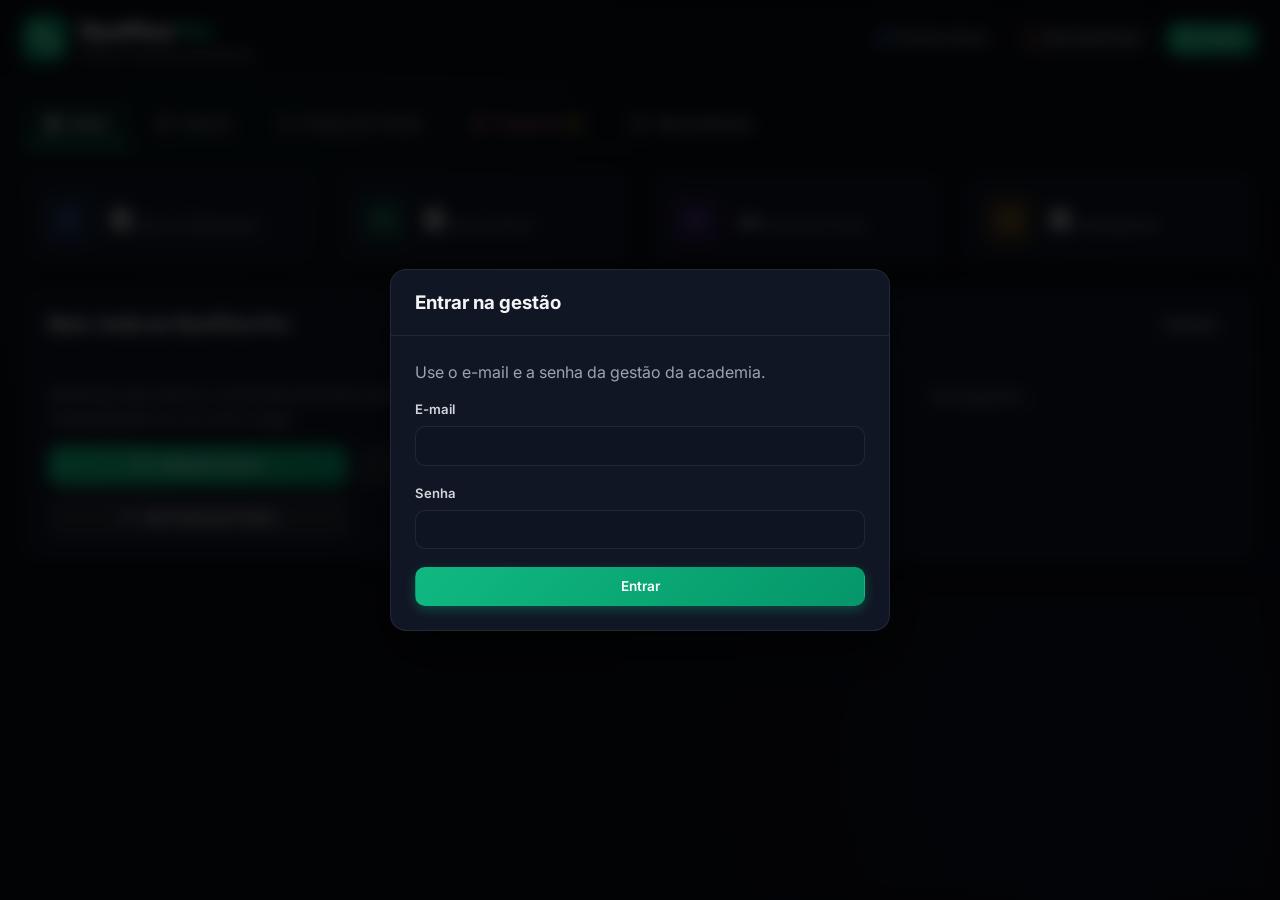
<file: frontend/public/index.html>
<!DOCTYPE html>
<html lang="pt-BR">
<head>
  <meta charset="UTF-8">
  <meta name="viewport" content="width=device-width, initial-scale=1.0">
  <title>GymFlow — Gestão de Academia</title>
  <meta name="description" content="Sistema de gestão de academia: cadastro de alunos, fichas de treino personalizadas com IA e controle financeiro de mensalidades.">

  <!-- Fontes Google Inter & Outfit -->
  <link rel="preconnect" href="https://fonts.googleapis.com">
  <link rel="preconnect" href="https://fonts.gstatic.com" crossorigin>
  <link href="https://fonts.googleapis.com/css2?family=Inter:wght@300;400;500;600;700&family=Outfit:wght@500;600;700;800&display=swap" rel="stylesheet">

  <link rel="stylesheet" href="css/style.css?v=20261127-login">
</head>
<body>

  <!-- Barra de Notificações / Toasts -->
  <div id="toast-container" class="toast-container" aria-live="polite"></div>

  <!-- Header Superior -->
  <header class="main-header">
    <div class="header-content">
      <div class="brand">
        <div class="brand-logo">
          <svg viewBox="0 0 24 24" fill="none" stroke="currentColor" stroke-width="2.2" stroke-linecap="round" stroke-linejoin="round">
            <path d="m6.5 6.5 11 11"/>
            <path d="m21 21-1-1"/>
            <path d="m3 3 1 1"/>
            <path d="m18 22 4-4"/>
            <path d="m2 6 4-4"/>
            <path d="m3 10 7-7"/>
            <path d="m14 21 7-7"/>
          </svg>
        </div>
        <div class="brand-text">
          <h1>GymFlow <span>Pro</span></h1>
          <p>Gestão Completa de Academia</p>
        </div>
      </div>

      <!-- Status do Token JWT & Atalho Aluno -->
      <div class="header-actions">
        <a href="/aluno.html" class="btn btn-outline btn-sm" style="text-decoration:none;">
          👤 Portal do Aluno
        </a>

        <div class="jwt-badge-wrapper" id="jwt-badge-wrapper">
          <span class="status-indicator active" id="jwt-indicator"></span>
          <span class="jwt-label" id="jwt-label">Não autenticado</span>
        </div>

        <button class="btn btn-primary btn-sm" id="btn-login-modal">
          <svg width="16" height="16" viewBox="0 0 24 24" fill="none" stroke="currentColor" stroke-width="2"><rect x="3" y="11" width="18" height="11" rx="2" ry="2"/><path d="M7 11V7a5 5 0 0 1 10 0v4"/></svg>
          Entrar
        </button>
      </div>
    </div>
  </header>

  <!-- Navegação por Abas -->
  <nav class="nav-tabs-container">
    <div class="nav-tabs" role="tablist">
      <button class="nav-tab active" data-tab="tab-dashboard" role="tab" id="nav-dashboard">
        <svg width="18" height="18" viewBox="0 0 24 24" fill="none" stroke="currentColor" stroke-width="2"><rect x="3" y="3" width="7" height="7"/><rect x="14" y="3" width="7" height="7"/><rect x="14" y="14" width="7" height="7"/><rect x="3" y="14" width="7" height="7"/></svg>
        Início
      </button>
      <button class="nav-tab" data-tab="tab-alunos" role="tab" id="nav-alunos">
        <svg width="18" height="18" viewBox="0 0 24 24" fill="none" stroke="currentColor" stroke-width="2"><path d="M17 21v-2a4 4 0 0 0-4-4H5a4 4 0 0 0-4 4v2"/><circle cx="9" cy="7" r="4"/><path d="M23 21v-2a4 4 0 0 0-3-3.87"/><path d="M16 3.13a4 4 0 0 1 0 7.75"/></svg>
        Alunos
      </button>
      <button class="nav-tab" data-tab="tab-treinos" role="tab" id="nav-treinos">
        <svg width="18" height="18" viewBox="0 0 24 24" fill="none" stroke="currentColor" stroke-width="2"><path d="M6 5v14"/><path d="M18 5v14"/><path d="M2 9h4"/><path d="M2 15h4"/><path d="M18 9h4"/><path d="M18 15h4"/><path d="M6 12h12"/></svg>
        Fichas de Treino
      </button>
      <button class="nav-tab highlight" data-tab="tab-ia" role="tab" id="nav-ia">
        <svg width="18" height="18" viewBox="0 0 24 24" fill="none" stroke="currentColor" stroke-width="2"><path d="m12 3-1.912 5.813a2 2 0 0 1-1.275 1.275L3 12l5.813 1.912a2 2 0 0 1 1.275 1.275L12 21l1.912-5.813a2 2 0 0 1 1.275-1.275L21 12l-5.813-1.912a2 2 0 0 1-1.275-1.275L12 3Z"/><circle cx="19" cy="5" r="1.5"/></svg>
        Treino IA ✨
      </button>
      <button class="nav-tab" data-tab="tab-financeiro" role="tab" id="nav-financeiro">
        <svg width="18" height="18" viewBox="0 0 24 24" fill="none" stroke="currentColor" stroke-width="2"><line x1="12" y1="1" x2="12" y2="23"/><path d="M17 5H9.5a3.5 3.5 0 0 0 0 7h5a3.5 3.5 0 0 1 0 7H6"/></svg>
        Mensalidades
      </button>
    </div>
  </nav>

  <!-- Conteúdo Principal -->
  <main class="main-content">

    <!-- 1. ABA DASHBOARD -->
    <section id="tab-dashboard" class="tab-pane active">
      <div class="metrics-grid">
        <div class="metric-card">
          <div class="metric-icon blue">
            <svg width="24" height="24" viewBox="0 0 24 24" fill="none" stroke="currentColor" stroke-width="2"><path d="M17 21v-2a4 4 0 0 0-4-4H5a4 4 0 0 0-4 4v2"/><circle cx="9" cy="7" r="4"/></svg>
          </div>
          <div class="metric-data">
            <span class="metric-value" id="dash-total-alunos">0</span>
            <span class="metric-title">Alunos Cadastrados</span>
          </div>
        </div>

        <div class="metric-card">
          <div class="metric-icon emerald">
            <svg width="24" height="24" viewBox="0 0 24 24" fill="none" stroke="currentColor" stroke-width="2"><path d="M17 21v-2a4 4 0 0 0-4-4H5a4 4 0 0 0-4 4v2"/><circle cx="9" cy="7" r="4"/><path d="M23 21v-2a4 4 0 0 0-3-3.87"/><path d="M16 3.13a4 4 0 0 1 0 7.75"/></svg>
          </div>
          <div class="metric-data">
            <span class="metric-value" id="dash-alunos-ativos">0</span>
            <span class="metric-title">Alunos Ativos</span>
          </div>
        </div>

        <div class="metric-card">
          <div class="metric-icon purple">
            <svg width="24" height="24" viewBox="0 0 24 24" fill="none" stroke="currentColor" stroke-width="2"><path d="M6 12h12"/><path d="M6 5v14"/><path d="M18 5v14"/></svg>
          </div>
          <div class="metric-data">
            <span class="metric-value" id="dash-total-treinos">—</span>
            <span class="metric-title">Fichas de Treino</span>
          </div>
        </div>

        <div class="metric-card">
          <div class="metric-icon amber">
            <svg width="24" height="24" viewBox="0 0 24 24" fill="none" stroke="currentColor" stroke-width="2"><circle cx="12" cy="12" r="10"/><line x1="12" y1="8" x2="12" y2="12"/><line x1="12" y1="16" x2="12.01" y2="16"/></svg>
          </div>
          <div class="metric-data">
            <span class="metric-value" id="dash-inadimplentes">0</span>
            <span class="metric-title">Inadimplentes</span>
          </div>
        </div>
      </div>

      <!-- Ações Rápidas -->
      <div class="dashboard-grid">
        <div class="card">
          <div class="card-header">
            <h3>Bem-vindo ao GymFlow Pro</h3>
            <span class="badge badge-success">Online</span>
          </div>
          <div class="card-body">
            <p class="text-muted mb-3">Gerencie seus alunos, crie fichas de treino personalizadas e controle as mensalidades em um único lugar.</p>
            <div class="action-buttons-grid">
              <button class="btn btn-primary" onclick="app.abrirCadastroAluno()" id="acao-cadastrar-aluno">
                <svg width="16" height="16" viewBox="0 0 24 24" fill="none" stroke="currentColor" stroke-width="2"><path d="M16 21v-2a4 4 0 0 0-4-4H6a4 4 0 0 0-4 4v2"/><circle cx="9" cy="7" r="4"/><line x1="19" y1="8" x2="19" y2="14"/><line x1="22" y1="11" x2="16" y2="11"/></svg>
                Cadastrar Aluno
              </button>
              <button class="btn btn-secondary" onclick="app.navegarParaAba('tab-ia')" id="acao-gerar-treino-ia">
                <svg width="16" height="16" viewBox="0 0 24 24" fill="none" stroke="currentColor" stroke-width="2"><path d="m12 3-1.912 5.813a2 2 0 0 1-1.275 1.275L3 12l5.813 1.912a2 2 0 0 1 1.275 1.275L12 21l1.912-5.813a2 2 0 0 1 1.275-1.275L21 12l-5.813-1.912a2 2 0 0 1-1.275-1.275L12 3Z"/></svg>
                Gerar Treino com IA ✨
              </button>
              <button class="btn btn-secondary" onclick="app.navegarParaAba('tab-treinos')" id="acao-ver-fichas">
                <svg width="16" height="16" viewBox="0 0 24 24" fill="none" stroke="currentColor" stroke-width="2"><path d="M6 5v14"/><path d="M18 5v14"/><path d="M6 12h12"/></svg>
                Ver Fichas de Treino
              </button>
              <button class="btn btn-outline" onclick="app.navegarParaAba('tab-financeiro')" id="acao-mensalidade">
                <svg width="16" height="16" viewBox="0 0 24 24" fill="none" stroke="currentColor" stroke-width="2"><line x1="12" y1="1" x2="12" y2="23"/><path d="M17 5H9.5a3.5 3.5 0 0 0 0 7h5a3.5 3.5 0 0 1 0 7H6"/></svg>
                Gerenciar Mensalidades
              </button>
            </div>
          </div>
        </div>

        <div class="card">
          <div class="card-header">
            <h3>Alunos Recentes</h3>
            <button class="btn btn-sm btn-outline" id="btn-refresh-dashboard" onclick="app.carregarAlunos()">Atualizar</button>
          </div>
          <div class="card-body no-padding">
            <div id="dashboard-alunos-recentes">
              <p class="text-muted text-center py-4">Carregando...</p>
            </div>
          </div>
        </div>
      </div>
    </section>

    <!-- 2. ABA ALUNOS -->
    <section id="tab-alunos" class="tab-pane">
      <div class="paineis-layout">
        <details class="card painel-recolhivel" id="painel-cadastrar-aluno">
          <summary class="card-header"><h3>Cadastrar Aluno</h3><span class="painel-indicador" aria-hidden="true"></span></summary>
          <div class="card-body">
            <div id="alerta-erro-aluno" class="alert alert-danger d-none"></div>
            <form id="form-cadastrar-aluno">
              <div class="form-group">
                <label for="aluno-nome">Nome Completo *</label>
                <input type="text" id="aluno-nome" class="form-control" placeholder="Ex: Carlos Silva" required>
              </div>

              <div class="form-row">
                <div class="form-group col">
                  <label for="aluno-cpf">CPF *</label>
                  <input type="text" id="aluno-cpf" class="form-control" placeholder="123.456.789-00" required>
                </div>
                <div class="form-group col">
                  <label for="aluno-email">E-mail *</label>
                  <input type="email" id="aluno-email" class="form-control" placeholder="carlos@email.com" required>
                </div>
              </div>

              <div class="form-row">
                <div class="form-group col">
                  <label for="aluno-telefone">Telefone</label>
                  <input type="text" id="aluno-telefone" class="form-control" placeholder="(11) 98765-4321">
                </div>
                <div class="form-group col">
                  <label for="aluno-peso">Peso (kg)</label>
                  <input type="number" step="0.1" min="1" max="500" id="aluno-peso" class="form-control" placeholder="80.5">
                </div>
                <div class="form-group col">
                  <label for="aluno-altura">Altura (m)</label>
                  <input type="number" step="0.01" min="0.5" max="2.5" id="aluno-altura" class="form-control" placeholder="1.78">
                </div>
              </div>

              <div class="form-group">
                <label for="aluno-senha">Senha inicial de acesso *</label>
                <input id="aluno-senha" type="password" class="form-control" minlength="8" maxlength="128" autocomplete="new-password" required>
                <small class="text-muted">Mínimo de 8 caracteres. O aluno entrará com o e-mail cadastrado e esta senha.</small>
              </div>
              <div class="form-actions">
                <button type="submit" class="btn btn-primary" id="btn-submit-aluno">
                  Cadastrar Aluno
                </button>
              </div>
            </form>
          </div>
        </details>

        <details class="card painel-recolhivel" id="painel-lista-alunos" open>
          <summary class="card-header"><h3>Alunos Cadastrados</h3><span class="painel-indicador" aria-hidden="true"></span></summary>
          <div class="card-body">
            <button class="btn btn-sm btn-outline" id="btn-refresh-alunos">
              Atualizar Lista
            </button>
          </div>
          <div class="card-body no-padding">
            <div class="table-responsive">
              <table class="data-table" id="tabela-alunos">
                <thead>
                  <tr>
                    <th>Nome / CPF</th>
                    <th>Email</th>
                    <th>Biometria</th>
                    <th>Status</th>
                    <th>Ações</th>
                  </tr>
                </thead>
                <tbody id="tbody-alunos">
                  <tr>
                    <td colspan="5" class="text-center text-muted py-4">Nenhum aluno carregado ainda.</td>
                  </tr>
                </tbody>
              </table>
            </div>
          </div>
        </details>
      </div>
    </section>

    <!-- 3. ABA FICHAS DE TREINO -->
    <section id="tab-treinos" class="tab-pane">
      <div class="paineis-layout">
        <details class="card painel-recolhivel" id="painel-nova-ficha">
          <summary class="card-header"><h3>Nova Ficha de Treino</h3><span class="painel-indicador" aria-hidden="true"></span></summary>
          <div class="card-body">
            <div id="alerta-erro-ficha" class="alert alert-danger d-none"></div>
            <form id="form-criar-ficha">
              <div class="form-group">
                <label for="treino-aluno-select">Aluno *</label>
                <select id="treino-aluno-select" class="form-control" required>
                  <option value="">Carregando alunos...</option>
                </select>
              </div>

              <div class="form-row">
                <div class="form-group col">
                  <label for="treino-titulo">Título da Ficha *</label>
                  <input type="text" id="treino-titulo" class="form-control" placeholder="Ex: Treino A — Peito e Tríceps" required>
                </div>
                <div class="form-group col">
                  <label for="treino-objetivo">Objetivo *</label>
                  <select id="treino-objetivo" class="form-control" required>
                    <option value="HIPERTROFIA">Hipertrofia</option>
                    <option value="EMAGRECIMENTO">Emagrecimento</option>
                    <option value="CONDICIONAMENTO">Condicionamento</option>
                    <option value="FORCA">Força</option>
                  </select>
                </div>
              </div>

              <!-- Lista Dinâmica de Exercícios -->
              <div class="exercicios-section">
                <div class="flex-between mb-2">
                  <label class="section-label">Exercícios</label>
                  <button type="button" class="btn btn-xs btn-outline" id="btn-add-exercicio">+ Adicionar</button>
                </div>
                <div id="exercicios-container">
                  <!-- Linhas de exercício inseridas via JS -->
                </div>
              </div>

              <div class="form-actions mt-3">
                <button type="submit" class="btn btn-primary" id="btn-submit-ficha">
                  Criar Ficha de Treino
                </button>
              </div>
            </form>
          </div>
        </details>

        <details class="card painel-recolhivel" id="painel-fichas-aluno" open>
          <summary class="card-header"><h3>Fichas do Aluno</h3><span class="painel-indicador" aria-hidden="true"></span></summary>
          <div class="card-body treino-filtros">
            <div class="flex gap-2 align-center">
              <select id="select-filtro-aluno-treino" class="form-control form-control-sm w-auto">
                <option value="">Selecionar aluno...</option>
              </select>
              <button class="btn btn-xs btn-outline" id="btn-refresh-fichas" type="button" title="Recarregar fichas">🔄 Recarregar</button>
            </div>
          </div>
          <div class="card-body" id="fichas-container">
            <p class="text-muted text-center py-4">Selecione um aluno para visualizar suas fichas e registrar a execução das cargas.</p>
          </div>
        </details>
      </div>
    </section>

    <!-- 4. ABA GERADOR IA DE TREINOS -->
    <section id="tab-ia" class="tab-pane">
      <div class="card ia-card-banner">
        <div class="card-body">
          <div class="ia-banner-content">
            <div class="ia-sparkle-icon">✨</div>
            <div>
              <h2>Assistente Inteligente de Treinos</h2>
              <p>Gere fichas de treino 100% personalizadas com base na biometria e objetivos do aluno.</p>
            </div>
          </div>
        </div>
      </div>

      <div class="two-columns-layout mt-3">
        <!-- Formulário do Gerador IA -->
        <div class="card">
          <div class="card-header">
            <h3>Configurar Geração</h3>
          </div>
          <div class="card-body">
            <div id="alerta-erro-ia" class="alert alert-danger d-none"></div>
            <form id="form-gerar-ia">
              <div class="form-group">
                <label for="ia-aluno-select">Aluno *</label>
                <select id="ia-aluno-select" class="form-control" required>
                  <option value="">Carregando alunos...</option>
                </select>
              </div>

              <div class="form-row">
                <div class="form-group col">
                  <label for="ia-objetivo">Objetivo *</label>
                  <select id="ia-objetivo" class="form-control" required>
                    <option value="HIPERTROFIA">Hipertrofia (Ganho de Massa)</option>
                    <option value="EMAGRECIMENTO">Emagrecimento (Perda de Gordura)</option>
                    <option value="CONDICIONAMENTO">Condicionamento Físico</option>
                    <option value="FORCA">Força Máxima</option>
                  </select>
                </div>
                <div class="form-group col">
                  <label for="ia-nivel">Nível do Praticante</label>
                  <select id="ia-nivel" class="form-control">
                    <option value="INICIANTE">Iniciante</option>
                    <option value="INTERMEDIARIO" selected>Intermediário</option>
                    <option value="AVANCADO">Avançado</option>
                  </select>
                </div>
              </div>

              <div class="form-group">
                <label for="ia-foco">Grupamento Muscular</label>
                <input type="text" id="ia-foco" class="form-control" placeholder="Ex: Peito e Tríceps, Costas, Full Body">
              </div>

              <div class="form-group">
                <label for="ia-observacoes">Restrições / Observações</label>
                <input type="text" id="ia-observacoes" class="form-control" placeholder="Ex: Evitar impacto nos joelhos">
              </div>

              <div class="form-actions">
                <button type="submit" class="btn btn-primary btn-glow" id="btn-submit-ia">
                  <svg width="18" height="18" viewBox="0 0 24 24" fill="none" stroke="currentColor" stroke-width="2"><path d="m12 3-1.912 5.813a2 2 0 0 1-1.275 1.275L3 12l5.813 1.912a2 2 0 0 1 1.275 1.275L12 21l1.912-5.813a2 2 0 0 1 1.275-1.275L21 12l-5.813-1.912a2 2 0 0 1-1.275-1.275L12 3Z"/></svg>
                  Gerar Ficha com IA
                </button>
              </div>
            </form>
          </div>
        </div>

        <!-- Resultado do Treino Gerado -->
        <div class="card">
          <div class="card-header">
            <h3>Ficha Gerada</h3>
            <span class="badge badge-secondary" id="ia-status-badge">Aguardando</span>
          </div>
          <div class="card-body" id="ia-resultado-container">
            <div class="empty-state">
              <svg width="48" height="48" viewBox="0 0 24 24" fill="none" stroke="currentColor" stroke-width="1.5"><path d="m12 3-1.912 5.813a2 2 0 0 1-1.275 1.275L3 12l5.813 1.912a2 2 0 0 1 1.275 1.275L12 21l1.912-5.813a2 2 0 0 1 1.275-1.275L21 12l-5.813-1.912a2 2 0 0 1-1.275-1.275L12 3Z"/></svg>
              <p>Configure os parâmetros ao lado e clique no botão para gerar a ficha de treino personalizada.</p>
            </div>
          </div>
        </div>
      </div>
    </section>

    <!-- 5. ABA FINANCEIRO -->
    <section id="tab-financeiro" class="tab-pane">
      <div class="paineis-layout">
        <details class="card painel-recolhivel" id="painel-gerar-mensalidade">
          <summary class="card-header"><h3>Gerar Mensalidade</h3><span class="painel-indicador" aria-hidden="true"></span></summary>
          <div class="card-body">
            <div id="alerta-erro-mensalidade" class="alert alert-danger d-none"></div>
            <form id="form-gerar-mensalidade">
              <div class="form-group">
                <label for="fin-aluno-select">Aluno *</label>
                <select id="fin-aluno-select" class="form-control" required>
                  <option value="">Carregando alunos...</option>
                </select>
              </div>

              <div class="form-row">
                <div class="form-group col">
                  <label for="fin-valor">Valor (R$) *</label>
                  <input type="number" step="0.01" id="fin-valor" class="form-control" value="119.90" required>
                </div>
                <div class="form-group col">
                  <label for="fin-vencimento">Vencimento *</label>
                  <input type="date" id="fin-vencimento" class="form-control" required>
                </div>
              </div>

              <div class="form-group">
                <label for="fin-descricao">Descrição</label>
                <input type="text" id="fin-descricao" class="form-control" placeholder="Ex: Mensalidade Outubro/2026 — Plano Silver">
              </div>

              <div class="form-actions">
                <button type="submit" class="btn btn-primary" id="btn-submit-mensalidade">
                  Gerar Mensalidade
                </button>
              </div>
            </form>
          </div>
        </details>

        <details class="card painel-recolhivel" id="painel-mensalidades-aluno" open>
          <summary class="card-header"><h3>Mensalidades do Aluno</h3><span class="painel-indicador" aria-hidden="true"></span></summary>
          <div class="card-body treino-filtros">
            <div class="flex gap-2 align-center">
              <select id="select-filtro-aluno-fin" class="form-control form-control-sm w-auto">
                <option value="">Selecionar aluno...</option>
              </select>
              <button class="btn btn-xs btn-outline" id="btn-refresh-fin" type="button" title="Recarregar cobranças">🔄 Recarregar</button>
            </div>
          </div>
          <div class="card-body no-padding">
            <div class="table-responsive">
              <table class="data-table" id="tabela-mensalidades">
                <thead>
                  <tr>
                    <th>Descrição</th>
                    <th>Valor</th>
                    <th>Vencimento</th>
                    <th>Status</th>
                    <th>Ações</th>
                  </tr>
                </thead>
                <tbody id="tbody-mensalidades">
                  <tr>
                    <td colspan="5" class="text-center text-muted py-4">Selecione um aluno acima para listar cobranças.</td>
                  </tr>
                </tbody>
              </table>
            </div>
          </div>
        </details>
      </div>
    </section>

  </main>

  <div id="modal-login" class="modal-backdrop">
    <div class="modal-dialog" role="dialog" aria-modal="true" aria-labelledby="titulo-login">
      <div class="modal-header"><h3 id="titulo-login">Entrar na gestão</h3></div>
      <div class="modal-body">
        <p class="text-muted mb-3">Use o e-mail e a senha da gestão da academia.</p>
        <div id="alerta-login" class="alert alert-danger d-none" role="alert"></div>
        <form id="form-login">
          <div class="form-group"><label for="login-email">E-mail</label><input id="login-email" type="email" class="form-control" autocomplete="username" maxlength="255" required></div>
          <div class="form-group"><label for="login-senha">Senha</label><input id="login-senha" type="password" class="form-control" autocomplete="current-password" maxlength="128" required></div>
          <button type="submit" id="btn-do-login" class="btn btn-primary w-100">Entrar</button>
        </form>
      </div>
    </div>
  </div>

  <div id="modal-senha-aluno" class="modal-backdrop">
    <div class="modal-dialog" role="dialog" aria-modal="true" aria-labelledby="titulo-senha-aluno">
      <div class="modal-header"><h3 id="titulo-senha-aluno">Definir senha do aluno</h3><button class="modal-close" onclick="app.fecharModal('modal-senha-aluno')">&times;</button></div>
      <div class="modal-body">
        <p id="senha-aluno-nome" class="text-muted mb-3"></p>
        <div id="alerta-senha-aluno" class="alert alert-danger d-none" role="alert"></div>
        <form id="form-senha-aluno">
          <input id="senha-aluno-id" type="hidden">
          <div class="form-group"><label for="nova-senha-aluno">Nova senha (mínimo 8 caracteres)</label><input id="nova-senha-aluno" type="password" class="form-control" autocomplete="new-password" minlength="8" maxlength="128" required></div>
          <div class="form-group"><label for="confirmar-senha-aluno">Confirmar senha</label><input id="confirmar-senha-aluno" type="password" class="form-control" autocomplete="new-password" minlength="8" maxlength="128" required></div>
          <button type="submit" class="btn btn-primary w-100">Salvar senha</button>
        </form>
      </div>
    </div>
  </div>

  <!-- Modal de Pagamento de Mensalidade -->
  <div id="modal-pagamento" class="modal-backdrop">
    <div class="modal-dialog">
      <div class="modal-header">
        <h3>Registrar pagamento recebido</h3>
        <button class="modal-close" onclick="app.fecharModal('modal-pagamento')">&times;</button>
      </div>
      <div class="modal-body">
        <form id="form-quitar-mensalidade">
          <input type="hidden" id="pagamento-mensalidade-id">
          <p id="pagamento-detalhes" class="mb-3 text-muted">Mensalidade: R$ 0,00</p>
          <p class="text-muted mb-3">Registre um pagamento já recebido. Esta ação apenas atualiza a mensalidade; não realiza cobranças nem transferências.</p>

          <div class="form-group">
            <label for="pagamento-forma">Forma de Pagamento *</label>
            <select id="pagamento-forma" class="form-control" required>
              <option value="PIX">PIX</option>
              <option value="CARTAO">Cartão de Crédito / Débito</option>
              <option value="DINHEIRO">Dinheiro em Espécie</option>
              <option value="BOLETO">Boleto Bancário</option>
            </select>
          </div>

          <div class="form-actions mt-3">
            <button type="submit" class="btn btn-primary w-100">Confirmar registro</button>
          </div>
        </form>
      </div>
    </div>
  </div>

  <!-- Modal de Alteração de Status do Aluno -->
  <div id="modal-status-aluno" class="modal-backdrop">
    <div class="modal-dialog">
      <div class="modal-header">
        <h3>Alterar Status da Matrícula</h3>
        <button class="modal-close" onclick="app.fecharModal('modal-status-aluno')">&times;</button>
      </div>
      <div class="modal-body">
        <form id="form-alterar-status-aluno">
          <input type="hidden" id="status-aluno-id">
          <p id="status-aluno-nome" class="mb-3">Aluno: <strong>—</strong></p>

          <div class="form-group">
            <label for="select-novo-status-aluno">Novo Status *</label>
            <select id="select-novo-status-aluno" class="form-control" required>
              <option value="ATIVO">🟢 ATIVO (Acesso liberado)</option>
              <option value="INADIMPLENTE">🟡 INADIMPLENTE (Mensalidade em aberto / atrasada)</option>
              <option value="INATIVO">🔴 INATIVO (Matrícula trancada / cancelada)</option>
            </select>
            <small class="text-muted mt-1 d-block">
              Dica: Alunos com mensalidades vencidas também podem ser atualizados para Inadimplente.
            </small>
          </div>

          <div class="form-actions mt-3">
            <button type="submit" class="btn btn-primary w-100">Atualizar Status</button>
          </div>
        </form>
      </div>
    </div>
  </div>

  <script src="js/validacao.js?v=20261127-ptbr"></script>
  <script src="js/http.js?v=20261127-login"></script>
  <script src="js/app.js?v=20261127-pagamento"></script>
</body>
</html>
</file>
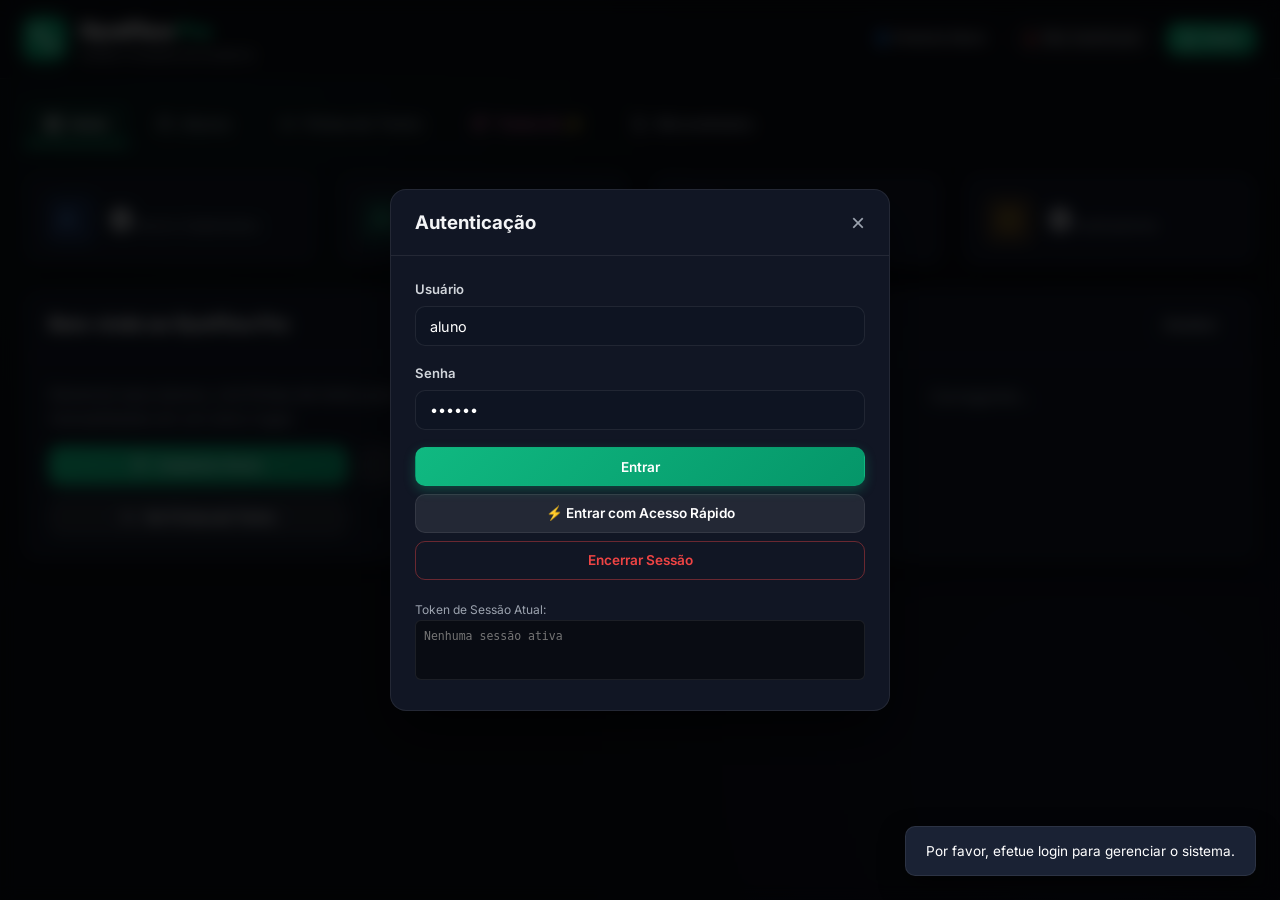
<file: api-gateway/src/main/resources/static/index.html>
<!DOCTYPE html>
<html lang="pt-BR">
<head>
  <meta charset="UTF-8">
  <meta name="viewport" content="width=device-width, initial-scale=1.0">
  <title>GymFlow — Gestão de Academia</title>
  <meta name="description" content="Sistema de gestão de academia: cadastro de alunos, fichas de treino personalizadas com IA e controle financeiro de mensalidades.">

  <!-- Fontes Google Inter & Outfit -->
  <link rel="preconnect" href="https://fonts.googleapis.com">
  <link rel="preconnect" href="https://fonts.gstatic.com" crossorigin>
  <link href="https://fonts.googleapis.com/css2?family=Inter:wght@300;400;500;600;700&family=Outfit:wght@500;600;700;800&display=swap" rel="stylesheet">

  <link rel="stylesheet" href="css/style.css">
</head>
<body>

  <!-- Barra de Notificações / Toasts -->
  <div id="toast-container" class="toast-container" aria-live="polite"></div>

  <!-- Header Superior -->
  <header class="main-header">
    <div class="header-content">
      <div class="brand">
        <div class="brand-logo">
          <svg viewBox="0 0 24 24" fill="none" stroke="currentColor" stroke-width="2.2" stroke-linecap="round" stroke-linejoin="round">
            <path d="m6.5 6.5 11 11"/>
            <path d="m21 21-1-1"/>
            <path d="m3 3 1 1"/>
            <path d="m18 22 4-4"/>
            <path d="m2 6 4-4"/>
            <path d="m3 10 7-7"/>
            <path d="m14 21 7-7"/>
          </svg>
        </div>
        <div class="brand-text">
          <h1>GymFlow <span>Pro</span></h1>
          <p>Gestão Completa de Academia</p>
        </div>
      </div>

      <!-- Status do Token JWT & Atalho Aluno -->
      <div class="header-actions">
        <a href="/aluno" class="btn btn-outline btn-sm" style="text-decoration:none;">
          👤 Portal do Aluno
        </a>

        <div class="jwt-badge-wrapper" id="jwt-badge-wrapper">
          <span class="status-indicator active" id="jwt-indicator"></span>
          <span class="jwt-label" id="jwt-label">Sessão Ativa</span>
        </div>

        <button class="btn btn-primary btn-sm" id="btn-login-modal">
          <svg width="16" height="16" viewBox="0 0 24 24" fill="none" stroke="currentColor" stroke-width="2"><rect x="3" y="11" width="18" height="11" rx="2" ry="2"/><path d="M7 11V7a5 5 0 0 1 10 0v4"/></svg>
          Sessão
        </button>
      </div>
    </div>
  </header>

  <!-- Navegação por Abas -->
  <nav class="nav-tabs-container">
    <div class="nav-tabs" role="tablist">
      <button class="nav-tab active" data-tab="tab-dashboard" role="tab" id="nav-dashboard">
        <svg width="18" height="18" viewBox="0 0 24 24" fill="none" stroke="currentColor" stroke-width="2"><rect x="3" y="3" width="7" height="7"/><rect x="14" y="3" width="7" height="7"/><rect x="14" y="14" width="7" height="7"/><rect x="3" y="14" width="7" height="7"/></svg>
        Início
      </button>
      <button class="nav-tab" data-tab="tab-alunos" role="tab" id="nav-alunos">
        <svg width="18" height="18" viewBox="0 0 24 24" fill="none" stroke="currentColor" stroke-width="2"><path d="M17 21v-2a4 4 0 0 0-4-4H5a4 4 0 0 0-4 4v2"/><circle cx="9" cy="7" r="4"/><path d="M23 21v-2a4 4 0 0 0-3-3.87"/><path d="M16 3.13a4 4 0 0 1 0 7.75"/></svg>
        Alunos
      </button>
      <button class="nav-tab" data-tab="tab-treinos" role="tab" id="nav-treinos">
        <svg width="18" height="18" viewBox="0 0 24 24" fill="none" stroke="currentColor" stroke-width="2"><path d="M6 5v14"/><path d="M18 5v14"/><path d="M2 9h4"/><path d="M2 15h4"/><path d="M18 9h4"/><path d="M18 15h4"/><path d="M6 12h12"/></svg>
        Fichas de Treino
      </button>
      <button class="nav-tab highlight" data-tab="tab-ia" role="tab" id="nav-ia">
        <svg width="18" height="18" viewBox="0 0 24 24" fill="none" stroke="currentColor" stroke-width="2"><path d="m12 3-1.912 5.813a2 2 0 0 1-1.275 1.275L3 12l5.813 1.912a2 2 0 0 1 1.275 1.275L12 21l1.912-5.813a2 2 0 0 1 1.275-1.275L21 12l-5.813-1.912a2 2 0 0 1-1.275-1.275L12 3Z"/><circle cx="19" cy="5" r="1.5"/></svg>
        Treino IA ✨
      </button>
      <button class="nav-tab" data-tab="tab-financeiro" role="tab" id="nav-financeiro">
        <svg width="18" height="18" viewBox="0 0 24 24" fill="none" stroke="currentColor" stroke-width="2"><line x1="12" y1="1" x2="12" y2="23"/><path d="M17 5H9.5a3.5 3.5 0 0 0 0 7h5a3.5 3.5 0 0 1 0 7H6"/></svg>
        Mensalidades
      </button>
    </div>
  </nav>

  <!-- Conteúdo Principal -->
  <main class="main-content">

    <!-- 1. ABA DASHBOARD -->
    <section id="tab-dashboard" class="tab-pane active">
      <div class="metrics-grid">
        <div class="metric-card">
          <div class="metric-icon blue">
            <svg width="24" height="24" viewBox="0 0 24 24" fill="none" stroke="currentColor" stroke-width="2"><path d="M17 21v-2a4 4 0 0 0-4-4H5a4 4 0 0 0-4 4v2"/><circle cx="9" cy="7" r="4"/></svg>
          </div>
          <div class="metric-data">
            <span class="metric-value" id="dash-total-alunos">0</span>
            <span class="metric-title">Alunos Cadastrados</span>
          </div>
        </div>

        <div class="metric-card">
          <div class="metric-icon emerald">
            <svg width="24" height="24" viewBox="0 0 24 24" fill="none" stroke="currentColor" stroke-width="2"><path d="M17 21v-2a4 4 0 0 0-4-4H5a4 4 0 0 0-4 4v2"/><circle cx="9" cy="7" r="4"/><path d="M23 21v-2a4 4 0 0 0-3-3.87"/><path d="M16 3.13a4 4 0 0 1 0 7.75"/></svg>
          </div>
          <div class="metric-data">
            <span class="metric-value" id="dash-alunos-ativos">0</span>
            <span class="metric-title">Alunos Ativos</span>
          </div>
        </div>

        <div class="metric-card">
          <div class="metric-icon purple">
            <svg width="24" height="24" viewBox="0 0 24 24" fill="none" stroke="currentColor" stroke-width="2"><path d="M6 12h12"/><path d="M6 5v14"/><path d="M18 5v14"/></svg>
          </div>
          <div class="metric-data">
            <span class="metric-value" id="dash-total-treinos">—</span>
            <span class="metric-title">Fichas de Treino</span>
          </div>
        </div>

        <div class="metric-card">
          <div class="metric-icon amber">
            <svg width="24" height="24" viewBox="0 0 24 24" fill="none" stroke="currentColor" stroke-width="2"><circle cx="12" cy="12" r="10"/><line x1="12" y1="8" x2="12" y2="12"/><line x1="12" y1="16" x2="12.01" y2="16"/></svg>
          </div>
          <div class="metric-data">
            <span class="metric-value" id="dash-inadimplentes">0</span>
            <span class="metric-title">Inadimplentes</span>
          </div>
        </div>
      </div>

      <!-- Ações Rápidas -->
      <div class="dashboard-grid">
        <div class="card">
          <div class="card-header">
            <h3>Bem-vindo ao GymFlow Pro</h3>
            <span class="badge badge-success">Online</span>
          </div>
          <div class="card-body">
            <p class="text-muted mb-3">Gerencie seus alunos, crie fichas de treino personalizadas e controle as mensalidades em um único lugar.</p>
            <div class="action-buttons-grid">
              <button class="btn btn-primary" onclick="app.navegarParaAba('tab-alunos')" id="acao-cadastrar-aluno">
                <svg width="16" height="16" viewBox="0 0 24 24" fill="none" stroke="currentColor" stroke-width="2"><path d="M16 21v-2a4 4 0 0 0-4-4H6a4 4 0 0 0-4 4v2"/><circle cx="9" cy="7" r="4"/><line x1="19" y1="8" x2="19" y2="14"/><line x1="22" y1="11" x2="16" y2="11"/></svg>
                Cadastrar Aluno
              </button>
              <button class="btn btn-secondary" onclick="app.navegarParaAba('tab-ia')" id="acao-gerar-treino-ia">
                <svg width="16" height="16" viewBox="0 0 24 24" fill="none" stroke="currentColor" stroke-width="2"><path d="m12 3-1.912 5.813a2 2 0 0 1-1.275 1.275L3 12l5.813 1.912a2 2 0 0 1 1.275 1.275L12 21l1.912-5.813a2 2 0 0 1 1.275-1.275L21 12l-5.813-1.912a2 2 0 0 1-1.275-1.275L12 3Z"/></svg>
                Gerar Treino com IA ✨
              </button>
              <button class="btn btn-secondary" onclick="app.navegarParaAba('tab-treinos')" id="acao-ver-fichas">
                <svg width="16" height="16" viewBox="0 0 24 24" fill="none" stroke="currentColor" stroke-width="2"><path d="M6 5v14"/><path d="M18 5v14"/><path d="M6 12h12"/></svg>
                Ver Fichas de Treino
              </button>
              <button class="btn btn-outline" onclick="app.navegarParaAba('tab-financeiro')" id="acao-mensalidade">
                <svg width="16" height="16" viewBox="0 0 24 24" fill="none" stroke="currentColor" stroke-width="2"><line x1="12" y1="1" x2="12" y2="23"/><path d="M17 5H9.5a3.5 3.5 0 0 0 0 7h5a3.5 3.5 0 0 1 0 7H6"/></svg>
                Gerenciar Mensalidades
              </button>
            </div>
          </div>
        </div>

        <div class="card">
          <div class="card-header">
            <h3>Alunos Recentes</h3>
            <button class="btn btn-sm btn-outline" id="btn-refresh-dashboard" onclick="app.carregarAlunos()">Atualizar</button>
          </div>
          <div class="card-body no-padding">
            <div id="dashboard-alunos-recentes">
              <p class="text-muted text-center py-4">Carregando...</p>
            </div>
          </div>
        </div>
      </div>
    </section>

    <!-- 2. ABA ALUNOS -->
    <section id="tab-alunos" class="tab-pane">
      <div class="two-columns-layout">
        <!-- Formulário de Cadastro -->
        <div class="card">
          <div class="card-header">
            <h3>Cadastrar Aluno</h3>
          </div>
          <div class="card-body">
            <div id="alerta-erro-aluno" class="alert alert-danger d-none"></div>
            <form id="form-cadastrar-aluno">
              <div class="form-group">
                <label for="aluno-nome">Nome Completo *</label>
                <input type="text" id="aluno-nome" class="form-control" placeholder="Ex: Carlos Silva" required>
              </div>

              <div class="form-row">
                <div class="form-group col">
                  <label for="aluno-cpf">CPF *</label>
                  <input type="text" id="aluno-cpf" class="form-control" placeholder="123.456.789-00" required>
                </div>
                <div class="form-group col">
                  <label for="aluno-email">E-mail *</label>
                  <input type="email" id="aluno-email" class="form-control" placeholder="carlos@email.com" required>
                </div>
              </div>

              <div class="form-row">
                <div class="form-group col">
                  <label for="aluno-telefone">Telefone</label>
                  <input type="text" id="aluno-telefone" class="form-control" placeholder="(11) 98765-4321">
                </div>
                <div class="form-group col">
                  <label for="aluno-peso">Peso (kg)</label>
                  <input type="number" step="0.1" id="aluno-peso" class="form-control" placeholder="80.5">
                </div>
                <div class="form-group col">
                  <label for="aluno-altura">Altura (m)</label>
                  <input type="number" step="0.01" id="aluno-altura" class="form-control" placeholder="1.78">
                </div>
              </div>

              <div class="form-actions">
                <button type="submit" class="btn btn-primary" id="btn-submit-aluno">
                  Cadastrar Aluno
                </button>
              </div>
            </form>
          </div>
        </div>

        <!-- Lista de Alunos -->
        <div class="card">
          <div class="card-header flex-between">
            <h3>Alunos Cadastrados</h3>
            <button class="btn btn-sm btn-outline" id="btn-refresh-alunos">
              Atualizar Lista
            </button>
          </div>
          <div class="card-body no-padding">
            <div class="table-responsive">
              <table class="data-table" id="tabela-alunos">
                <thead>
                  <tr>
                    <th>Nome / CPF</th>
                    <th>Email</th>
                    <th>Biometria</th>
                    <th>Status</th>
                    <th>Ações</th>
                  </tr>
                </thead>
                <tbody id="tbody-alunos">
                  <tr>
                    <td colspan="5" class="text-center text-muted py-4">Nenhum aluno carregado ainda.</td>
                  </tr>
                </tbody>
              </table>
            </div>
          </div>
        </div>
      </div>
    </section>

    <!-- 3. ABA FICHAS DE TREINO -->
    <section id="tab-treinos" class="tab-pane">
      <div class="two-columns-layout">
        <!-- Criar Ficha Manual -->
        <div class="card">
          <div class="card-header">
            <h3>Nova Ficha de Treino</h3>
          </div>
          <div class="card-body">
            <div id="alerta-erro-ficha" class="alert alert-danger d-none"></div>
            <form id="form-criar-ficha">
              <div class="form-group">
                <label for="treino-aluno-select">Aluno *</label>
                <select id="treino-aluno-select" class="form-control" required>
                  <option value="">Carregando alunos...</option>
                </select>
              </div>

              <div class="form-row">
                <div class="form-group col">
                  <label for="treino-titulo">Título da Ficha *</label>
                  <input type="text" id="treino-titulo" class="form-control" placeholder="Ex: Treino A — Peito e Tríceps" required>
                </div>
                <div class="form-group col">
                  <label for="treino-objetivo">Objetivo *</label>
                  <select id="treino-objetivo" class="form-control" required>
                    <option value="HIPERTROFIA">Hipertrofia</option>
                    <option value="EMAGRECIMENTO">Emagrecimento</option>
                    <option value="CONDICIONAMENTO">Condicionamento</option>
                    <option value="FORCA">Força</option>
                  </select>
                </div>
              </div>

              <!-- Lista Dinâmica de Exercícios -->
              <div class="exercicios-section">
                <div class="flex-between mb-2">
                  <label class="section-label">Exercícios</label>
                  <button type="button" class="btn btn-xs btn-outline" id="btn-add-exercicio">+ Adicionar</button>
                </div>
                <div id="exercicios-container">
                  <!-- Linhas de exercício inseridas via JS -->
                </div>
              </div>

              <div class="form-actions mt-3">
                <button type="submit" class="btn btn-primary" id="btn-submit-ficha">
                  Criar Ficha de Treino
                </button>
              </div>
            </form>
          </div>
        </div>

        <!-- Visualizador de Fichas e Registro de Execução -->
        <div class="card">
          <div class="card-header flex-between">
            <h3>Fichas do Aluno</h3>
            <div class="flex gap-2 align-center">
              <select id="select-filtro-aluno-treino" class="form-control form-control-sm w-auto">
                <option value="">Selecionar aluno...</option>
              </select>
              <button class="btn btn-xs btn-outline" id="btn-refresh-fichas" type="button" title="Recarregar fichas">🔄 Recarregar</button>
            </div>
          </div>
          <div class="card-body" id="fichas-container">
            <p class="text-muted text-center py-4">Selecione um aluno para visualizar suas fichas e registrar a execução das cargas.</p>
          </div>
        </div>
      </div>
    </section>

    <!-- 4. ABA GERADOR IA DE TREINOS -->
    <section id="tab-ia" class="tab-pane">
      <div class="card ia-card-banner">
        <div class="card-body">
          <div class="ia-banner-content">
            <div class="ia-sparkle-icon">✨</div>
            <div>
              <h2>Assistente Inteligente de Treinos</h2>
              <p>Gere fichas de treino 100% personalizadas com base na biometria e objetivos do aluno.</p>
            </div>
          </div>
        </div>
      </div>

      <div class="two-columns-layout mt-3">
        <!-- Formulário do Gerador IA -->
        <div class="card">
          <div class="card-header">
            <h3>Configurar Geração</h3>
          </div>
          <div class="card-body">
            <div id="alerta-erro-ia" class="alert alert-danger d-none"></div>
            <form id="form-gerar-ia">
              <div class="form-group">
                <label for="ia-aluno-select">Aluno *</label>
                <select id="ia-aluno-select" class="form-control" required>
                  <option value="">Carregando alunos...</option>
                </select>
              </div>

              <div class="form-row">
                <div class="form-group col">
                  <label for="ia-objetivo">Objetivo *</label>
                  <select id="ia-objetivo" class="form-control" required>
                    <option value="HIPERTROFIA">Hipertrofia (Ganho de Massa)</option>
                    <option value="EMAGRECIMENTO">Emagrecimento (Perda de Gordura)</option>
                    <option value="CONDICIONAMENTO">Condicionamento Físico</option>
                    <option value="FORCA">Força Máxima</option>
                  </select>
                </div>
                <div class="form-group col">
                  <label for="ia-nivel">Nível do Praticante</label>
                  <select id="ia-nivel" class="form-control">
                    <option value="INICIANTE">Iniciante</option>
                    <option value="INTERMEDIARIO" selected>Intermediário</option>
                    <option value="AVANCADO">Avançado</option>
                  </select>
                </div>
              </div>

              <div class="form-group">
                <label for="ia-foco">Grupamento Muscular</label>
                <input type="text" id="ia-foco" class="form-control" placeholder="Ex: Peito e Tríceps, Costas, Full Body">
              </div>

              <div class="form-group">
                <label for="ia-observacoes">Restrições / Observações</label>
                <input type="text" id="ia-observacoes" class="form-control" placeholder="Ex: Evitar impacto nos joelhos">
              </div>

              <div class="form-actions">
                <button type="submit" class="btn btn-primary btn-glow" id="btn-submit-ia">
                  <svg width="18" height="18" viewBox="0 0 24 24" fill="none" stroke="currentColor" stroke-width="2"><path d="m12 3-1.912 5.813a2 2 0 0 1-1.275 1.275L3 12l5.813 1.912a2 2 0 0 1 1.275 1.275L12 21l1.912-5.813a2 2 0 0 1 1.275-1.275L21 12l-5.813-1.912a2 2 0 0 1-1.275-1.275L12 3Z"/></svg>
                  Gerar Ficha com IA
                </button>
              </div>
            </form>
          </div>
        </div>

        <!-- Resultado do Treino Gerado -->
        <div class="card">
          <div class="card-header">
            <h3>Ficha Gerada</h3>
            <span class="badge badge-secondary" id="ia-status-badge">Aguardando</span>
          </div>
          <div class="card-body" id="ia-resultado-container">
            <div class="empty-state">
              <svg width="48" height="48" viewBox="0 0 24 24" fill="none" stroke="currentColor" stroke-width="1.5"><path d="m12 3-1.912 5.813a2 2 0 0 1-1.275 1.275L3 12l5.813 1.912a2 2 0 0 1 1.275 1.275L12 21l1.912-5.813a2 2 0 0 1 1.275-1.275L21 12l-5.813-1.912a2 2 0 0 1-1.275-1.275L12 3Z"/></svg>
              <p>Configure os parâmetros ao lado e clique no botão para gerar a ficha de treino personalizada.</p>
            </div>
          </div>
        </div>
      </div>
    </section>

    <!-- 5. ABA FINANCEIRO -->
    <section id="tab-financeiro" class="tab-pane">
      <div class="two-columns-layout">
        <!-- Gerar Cobrança -->
        <div class="card">
          <div class="card-header">
            <h3>Gerar Mensalidade</h3>
          </div>
          <div class="card-body">
            <div id="alerta-erro-mensalidade" class="alert alert-danger d-none"></div>
            <form id="form-gerar-mensalidade">
              <div class="form-group">
                <label for="fin-aluno-select">Aluno *</label>
                <select id="fin-aluno-select" class="form-control" required>
                  <option value="">Carregando alunos...</option>
                </select>
              </div>

              <div class="form-row">
                <div class="form-group col">
                  <label for="fin-valor">Valor (R$) *</label>
                  <input type="number" step="0.01" id="fin-valor" class="form-control" value="119.90" required>
                </div>
                <div class="form-group col">
                  <label for="fin-vencimento">Vencimento *</label>
                  <input type="date" id="fin-vencimento" class="form-control" required>
                </div>
              </div>

              <div class="form-group">
                <label for="fin-descricao">Descrição</label>
                <input type="text" id="fin-descricao" class="form-control" placeholder="Ex: Mensalidade Outubro/2026 — Plano Silver">
              </div>

              <div class="form-actions">
                <button type="submit" class="btn btn-primary" id="btn-submit-mensalidade">
                  Gerar Mensalidade
                </button>
              </div>
            </form>
          </div>
        </div>

        <!-- Consulta e Pagamento -->
        <div class="card">
          <div class="card-header flex-between">
            <h3>Mensalidades do Aluno</h3>
            <div class="flex gap-2 align-center">
              <select id="select-filtro-aluno-fin" class="form-control form-control-sm w-auto">
                <option value="">Selecionar aluno...</option>
              </select>
              <button class="btn btn-xs btn-outline" id="btn-refresh-fin" type="button" title="Recarregar cobranças">🔄 Recarregar</button>
            </div>
          </div>
          <div class="card-body no-padding">
            <div class="table-responsive">
              <table class="data-table" id="tabela-mensalidades">
                <thead>
                  <tr>
                    <th>Descrição</th>
                    <th>Valor</th>
                    <th>Vencimento</th>
                    <th>Status</th>
                    <th>Ações</th>
                  </tr>
                </thead>
                <tbody id="tbody-mensalidades">
                  <tr>
                    <td colspan="5" class="text-center text-muted py-4">Selecione um aluno acima para listar cobranças.</td>
                  </tr>
                </tbody>
              </table>
            </div>
          </div>
        </div>
      </div>
    </section>

  </main>

  <!-- Modal de Autenticação / Login -->
  <div id="modal-login" class="modal-backdrop">
    <div class="modal-dialog">
      <div class="modal-header">
        <h3>Autenticação</h3>
        <button class="modal-close" onclick="app.fecharModal('modal-login')">&times;</button>
      </div>
      <div class="modal-body">
        <form id="form-login">
          <div class="form-group">
            <label for="login-username">Usuário</label>
            <input type="text" id="login-username" class="form-control" value="aluno" required>
          </div>
          <div class="form-group">
            <label for="login-senha">Senha</label>
            <input type="password" id="login-senha" class="form-control" value="123456" required>
          </div>

          <div class="flex-column gap-2 mt-3">
            <button type="submit" class="btn btn-primary w-100" id="btn-do-login">
              Entrar
            </button>
            <button type="button" class="btn btn-secondary w-100" id="btn-quick-token">
              ⚡ Entrar com Acesso Rápido
            </button>
            <button type="button" class="btn btn-outline-danger w-100" id="btn-clear-token">
              Encerrar Sessão
            </button>
          </div>
        </form>

        <div class="mt-3">
          <label class="text-xs text-muted">Token de Sessão Atual:</label>
          <textarea id="token-textarea" class="token-textarea" readonly rows="3" placeholder="Nenhuma sessão ativa"></textarea>
        </div>
      </div>
    </div>
  </div>

  <!-- Modal de Pagamento de Mensalidade -->
  <div id="modal-pagamento" class="modal-backdrop">
    <div class="modal-dialog">
      <div class="modal-header">
        <h3>Registrar Pagamento</h3>
        <button class="modal-close" onclick="app.fecharModal('modal-pagamento')">&times;</button>
      </div>
      <div class="modal-body">
        <form id="form-quitar-mensalidade">
          <input type="hidden" id="pagamento-mensalidade-id">
          <p id="pagamento-detalhes" class="mb-3 text-muted">Mensalidade: R$ 0,00</p>

          <div class="form-group">
            <label for="pagamento-forma">Forma de Pagamento *</label>
            <select id="pagamento-forma" class="form-control" required>
              <option value="PIX">PIX (Instantâneo)</option>
              <option value="CARTAO">Cartão de Crédito / Débito</option>
              <option value="DINHEIRO">Dinheiro em Espécie</option>
              <option value="BOLETO">Boleto Bancário</option>
            </select>
          </div>

          <div class="form-actions mt-3">
            <button type="submit" class="btn btn-primary w-100">Confirmar Pagamento</button>
          </div>
        </form>
      </div>
    </div>
  </div>

  <!-- Modal de Alteração de Status do Aluno -->
  <div id="modal-status-aluno" class="modal-backdrop">
    <div class="modal-dialog">
      <div class="modal-header">
        <h3>Alterar Status da Matrícula</h3>
        <button class="modal-close" onclick="app.fecharModal('modal-status-aluno')">&times;</button>
      </div>
      <div class="modal-body">
        <form id="form-alterar-status-aluno">
          <input type="hidden" id="status-aluno-id">
          <p id="status-aluno-nome" class="mb-3">Aluno: <strong>—</strong></p>

          <div class="form-group">
            <label for="select-novo-status-aluno">Novo Status *</label>
            <select id="select-novo-status-aluno" class="form-control" required>
              <option value="ATIVO">🟢 ATIVO (Acesso liberado)</option>
              <option value="INADIMPLENTE">🟡 INADIMPLENTE (Mensalidade em aberto / atrasada)</option>
              <option value="INATIVO">🔴 INATIVO (Matrícula trancada / cancelada)</option>
            </select>
            <small class="text-muted mt-1 d-block">
              Dica: Alunos com mensalidades vencidas também podem ser atualizados para Inadimplente.
            </small>
          </div>

          <div class="form-actions mt-3">
            <button type="submit" class="btn btn-primary w-100">Atualizar Status</button>
          </div>
        </form>
      </div>
    </div>
  </div>

  <script src="js/app.js"></script>
</body>
</html>
</file>
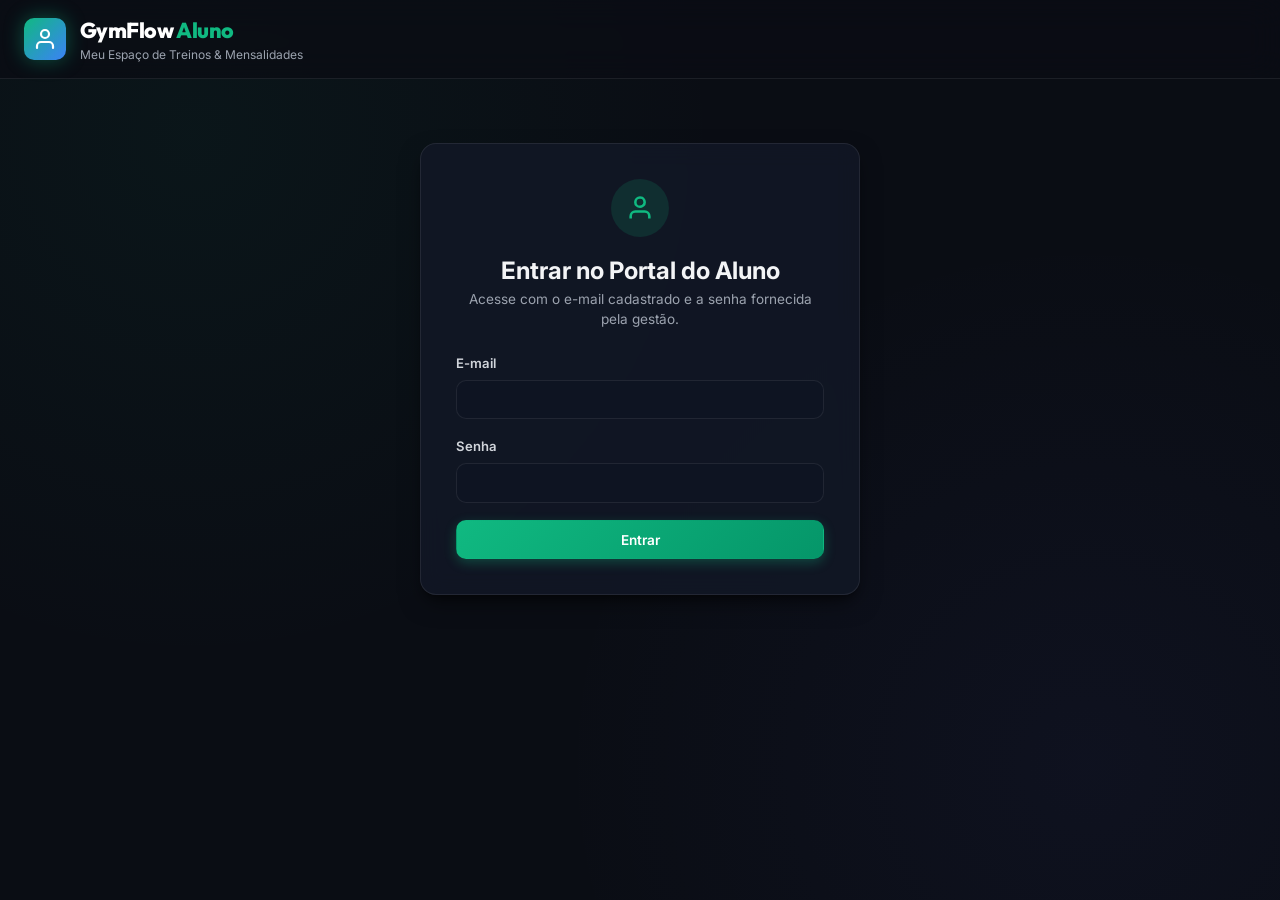
<file: frontend/public/aluno.html>
<!DOCTYPE html>
<html lang="pt-BR">
<head>
  <meta charset="UTF-8">
  <meta name="viewport" content="width=device-width, initial-scale=1.0">
  <title>Área do Aluno — GymFlow</title>
  <meta name="description" content="Acesse seus treinos personalizados, acompanhe suas cargas e visualize suas mensalidades.">

  <!-- Fontes Google Inter & Outfit -->
  <link rel="preconnect" href="https://fonts.googleapis.com">
  <link rel="preconnect" href="https://fonts.gstatic.com" crossorigin>
  <link href="https://fonts.googleapis.com/css2?family=Inter:wght@300;400;500;600;700&family=Outfit:wght@500;600;700;800&display=swap" rel="stylesheet">

  <link rel="stylesheet" href="css/style.css?v=20261127-login">
  <style>
    /* Estilos específicos da Área do Aluno */
    .aluno-login-box {
      max-width: 440px;
      margin: 4rem auto;
      background: var(--bg-card);
      border: 1px solid var(--border-subtle);
      border-radius: var(--radius-lg);
      padding: 2.2rem;
      box-shadow: var(--shadow-card);
      backdrop-filter: blur(12px);
    }
    .aluno-header-profile {
      display: flex;
      align-items: center;
      gap: 1rem;
    }
    .aluno-avatar {
      width: 44px;
      height: 44px;
      border-radius: 50%;
      background: linear-gradient(135deg, #10b981, #059669);
      color: white;
      display: flex;
      align-items: center;
      justify-content: center;
      font-weight: 700;
      font-size: 1.15rem;
      box-shadow: 0 4px 10px rgba(16, 185, 129, 0.3);
    }
    .student-badge-info {
      display: flex;
      gap: 0.5rem;
      align-items: center;
      font-size: 0.85rem;
    }
  </style>
</head>
<body>

  <!-- Barra de Notificações / Toasts -->
  <div id="toast-container" class="toast-container" aria-live="polite"></div>

  <!-- Header Superior da Área do Aluno -->
  <header class="main-header">
    <div class="header-content">
      <div class="brand">
        <div class="brand-logo" style="background: linear-gradient(135deg, #10b981, #3b82f6);">
          <svg viewBox="0 0 24 24" fill="none" stroke="currentColor" stroke-width="2.2" stroke-linecap="round" stroke-linejoin="round">
            <path d="M20 21v-2a4 4 0 0 0-4-4H8a4 4 0 0 0-4 4v2"/>
            <circle cx="12" cy="7" r="4"/>
          </svg>
        </div>
        <div class="brand-text">
          <h1>GymFlow <span>Aluno</span></h1>
          <p>Meu Espaço de Treinos & Mensalidades</p>
        </div>
      </div>

      <div class="header-actions">
        <!-- Área de identificação do Aluno logado -->
        <div id="header-aluno-logado" style="display:none;" class="aluno-header-profile">
          <div class="aluno-avatar" id="avatar-letra">A</div>
          <div>
            <small class="text-muted d-block">Portal do Aluno</small>
            <strong id="header-nome-aluno" style="font-size:0.92rem; display:block; line-height:1.2;">Aluno</strong>
            <span class="student-badge-info text-muted">
              <span id="header-status-aluno" class="badge badge-success">Ativo</span>
            </span>
          </div>
          <button class="btn btn-outline btn-sm" id="btn-aluno-logout" title="Sair do portal">
            Sair
          </button>
        </div>
      </div>
    </div>
  </header>

  <!-- Container de Login (se não autenticado) -->
  <div id="view-login-aluno" class="container">
    <div class="aluno-login-box">
      <div class="text-center mb-4">
        <div style="width: 58px; height: 58px; margin: 0 auto 1rem; border-radius: 50%; background: rgba(16, 185, 129, 0.15); display: flex; align-items: center; justify-content: center; color: var(--color-primary);">
          <svg width="28" height="28" viewBox="0 0 24 24" fill="none" stroke="currentColor" stroke-width="2.2"><path d="M20 21v-2a4 4 0 0 0-4-4H8a4 4 0 0 0-4 4v2"/><circle cx="12" cy="7" r="4"/></svg>
        </div>
        <h2 style="font-size:1.5rem">Entrar no Portal do Aluno</h2>
        <p class="text-muted text-sm">Acesse com o e-mail cadastrado e a senha fornecida pela gestão.</p>
      </div>
      <div id="alerta-login-aluno" class="alert alert-danger d-none" role="alert"></div>
      <form id="form-login-aluno">
        <div class="form-group"><label for="login-email-aluno">E-mail</label><input id="login-email-aluno" type="email" class="form-control" autocomplete="username" maxlength="255" required></div>
        <div class="form-group"><label for="login-senha-aluno">Senha</label><input id="login-senha-aluno" type="password" class="form-control" autocomplete="current-password" maxlength="128" required></div>
        <button type="submit" class="btn btn-primary w-100" id="btn-entrar-aluno">Entrar</button>
      </form>
    </div>
  </div>

  <!-- Conteúdo Principal do Aluno (exibido apenas após login) -->
  <div id="view-portal-aluno" style="display:none;">

    <!-- Navegação por Abas do Aluno -->
    <nav class="nav-tabs-container">
      <div class="nav-tabs" role="tablist">
        <button class="nav-tab active" data-tab="tab-meus-treinos" role="tab" id="nav-meus-treinos">
          <svg width="18" height="18" viewBox="0 0 24 24" fill="none" stroke="currentColor" stroke-width="2"><path d="M6 5v14"/><path d="M18 5v14"/><path d="M2 9h4"/><path d="M2 15h4"/><path d="M18 9h4"/><path d="M18 15h4"/><path d="M6 12h12"/></svg>
          Minhas Fichas de Treino
        </button>
        <button class="nav-tab" data-tab="tab-minhas-mensalidades" role="tab" id="nav-minhas-mensalidades">
          <svg width="18" height="18" viewBox="0 0 24 24" fill="none" stroke="currentColor" stroke-width="2"><line x1="12" y1="1" x2="12" y2="23"/><path d="M17 5H9.5a3.5 3.5 0 0 0 0 7h5a3.5 3.5 0 0 1 0 7H6"/></svg>
          Minhas Mensalidades
        </button>
        <button class="nav-tab" data-tab="tab-meu-perfil" role="tab" id="nav-meu-perfil">
          <svg width="18" height="18" viewBox="0 0 24 24" fill="none" stroke="currentColor" stroke-width="2"><path d="M20 21v-2a4 4 0 0 0-4-4H8a4 4 0 0 0-4 4v2"/><circle cx="12" cy="7" r="4"/></svg>
          Meus Dados Cadastrais
        </button>
      </div>
    </nav>

    <main class="main-content">
      <!-- 1. ABA MEUS TREINOS -->
      <section id="tab-meus-treinos" class="tab-pane active">
        <div class="card">
          <div class="card-header flex-between">
            <div>
              <h2>Fichas de Treino Prescritas</h2>
              <p class="text-muted text-sm">Visualize seus exercícios, ajuste os pesos reais utilizados e registre sua execução.</p>
            </div>
            <button class="btn btn-sm btn-outline" id="btn-atualizar-meus-treinos">
              🔄 Recarregar Treinos
            </button>
          </div>
          <div class="card-body">
            <div id="fichas-aluno-container">
              <p class="text-muted text-center py-4">⏳ Carregando seus treinos...</p>
            </div>
          </div>
        </div>
      </section>

      <!-- 2. ABA MINHAS MENSALIDADES -->
      <section id="tab-minhas-mensalidades" class="tab-pane">
        <div class="card">
          <div class="card-header flex-between">
            <div>
              <h2>Minhas Cobranças & Mensalidades</h2>
              <p class="text-muted text-sm">Acompanhe seus pagamentos e faturas em aberto.</p>
            </div>
            <button class="btn btn-sm btn-outline" id="btn-atualizar-minhas-mensalidades">
              🔄 Recarregar Mensalidades
            </button>
          </div>
          <div class="card-body">
            <p class="text-muted mb-3">Consulte a situação das mensalidades. Os pagamentos recebidos são registrados pela administração da academia.</p>
            <div class="table-responsive">
              <table class="data-table mensalidades-portal">
                <thead>
                  <tr>
                    <th>Descrição</th>
                    <th>Valor</th>
                    <th>Vencimento</th>
                    <th>Status</th>
                    <th>Data Quitação</th>
                    <th>Forma</th>
                  </tr>
                </thead>
                <tbody id="tbody-minhas-mensalidades">
                  <tr><td colspan="6" class="text-center text-muted py-4">⏳ Carregando mensalidades...</td></tr>
                </tbody>
              </table>
            </div>
          </div>
        </div>
      </section>

      <!-- 3. ABA MEUS DADOS -->
      <section id="tab-meu-perfil" class="tab-pane">
        <div class="card" style="max-width: 680px; margin: 0 auto;">
          <div class="card-header">
            <h2>Dados Pessoais e Biometria</h2>
            <p class="text-muted text-sm">Informações registradas no cadastro da academia.</p>
          </div>
          <div class="card-body">
            <div class="grid-2-col gap-3">
              <div>
                <label class="text-xs text-muted">Nome Completo</label>
                <p><strong id="perfil-nome" style="font-size:1.1rem;">—</strong></p>
              </div>
              <div>
                <label class="text-xs text-muted">Status da Matrícula</label>
                <p id="perfil-status"><span class="badge badge-success">Ativo</span></p>
              </div>
              <div>
                <label class="text-xs text-muted">CPF</label>
                <p id="perfil-cpf">—</p>
              </div>
              <div>
                <label class="text-xs text-muted">E-mail</label>
                <p id="perfil-email">—</p>
              </div>
              <div>
                <label class="text-xs text-muted">Telefone</label>
                <p id="perfil-telefone">—</p>
              </div>
              <div>
                <label class="text-xs text-muted">Biometria (Peso / Altura)</label>
                <p id="perfil-biometria">—</p>
              </div>
            </div>
          </div>
        </div>
      </section>
    </main>
  </div>

  <script src="js/validacao.js?v=20261127-ptbr"></script>
  <script src="js/http.js?v=20261127-login"></script>
  <script src="js/aluno.js?v=20261127-login"></script>
</body>
</html>
</file>
<file: frontend/public/css/style.css>
/* ==========================================================================
   GymDist Pro — Design System & Styles (Vanilla CSS)
   ========================================================================== */

:root {
  /* Cores Primárias e Acentos */
  --bg-main: #0a0d14;
  --bg-card: rgba(18, 24, 38, 0.85);
  --bg-card-hover: rgba(26, 34, 52, 0.95);
  --bg-input: #0e1422;
  --border-subtle: rgba(255, 255, 255, 0.08);
  --border-focus: #10b981;

  --color-primary: #10b981; /* Esmeralda / Gym Energy */
  --color-primary-glow: rgba(16, 185, 129, 0.25);
  --color-secondary: #6366f1; /* Indigo */
  --color-accent-ai: #ec4899; /* Rosa/Fúcsia IA */

  --text-main: #f3f4f6;
  --text-muted: #9ca3af;
  --text-dark: #111827;

  /* Status Colors */
  --status-success: #10b981;
  --status-warning: #f59e0b;
  --status-danger: #ef4444;
  --status-info: #06b6d4;

  /* Fontes e Raios */
  --font-main: 'Inter', -apple-system, BlinkMacSystemFont, sans-serif;
  --font-display: 'Outfit', sans-serif;
  --radius-sm: 6px;
  --radius-md: 10px;
  --radius-lg: 16px;
  --shadow-card: 0 10px 25px -5px rgba(0, 0, 0, 0.5), 0 8px 10px -6px rgba(0, 0, 0, 0.5);
  --transition: all 0.25s cubic-bezier(0.4, 0, 0.2, 1);
}

/* Reset Global */
*, *::before, *::after {
  box-sizing: border-box;
  margin: 0;
  padding: 0;
}

body {
  font-family: var(--font-main);
  background-color: var(--bg-main);
  color: var(--text-main);
  line-height: 1.5;
  min-height: 100vh;
  background-image: 
    radial-gradient(circle at 15% 15%, rgba(16, 185, 129, 0.05) 0%, transparent 40%),
    radial-gradient(circle at 85% 85%, rgba(99, 102, 241, 0.05) 0%, transparent 40%);
  background-attachment: fixed;
  overflow-x: hidden;
}

/* Header */
.main-header {
  background: rgba(10, 13, 20, 0.8);
  backdrop-filter: blur(16px);
  border-bottom: 1px solid var(--border-subtle);
  position: sticky;
  top: 0;
  z-index: 100;
  padding: 0.85rem 1.5rem;
}

.header-content {
  max-width: 1400px;
  margin: 0 auto;
  display: flex;
  align-items: center;
  justify-content: space-between;
  gap: 1rem;
}

.brand {
  display: flex;
  align-items: center;
  gap: 0.85rem;
}

.brand-logo {
  width: 42px;
  height: 42px;
  border-radius: var(--radius-md);
  background: linear-gradient(135deg, #10b981, #059669);
  color: #fff;
  display: grid;
  place-items: center;
  box-shadow: 0 0 20px rgba(16, 185, 129, 0.4);
}

.brand-logo svg {
  width: 24px;
  height: 24px;
}

.brand-text h1 {
  font-family: var(--font-display);
  font-size: 1.35rem;
  font-weight: 800;
  letter-spacing: -0.02em;
  color: #fff;
}

.brand-text h1 span {
  color: var(--color-primary);
}

.brand-text p {
  font-size: 0.75rem;
  color: var(--text-muted);
}

.header-actions {
  display: flex;
  align-items: center;
  gap: 0.85rem;
}

/* JWT Badge */
.jwt-badge-wrapper {
  display: flex;
  align-items: center;
  gap: 0.5rem;
  background: rgba(255, 255, 255, 0.04);
  padding: 0.4rem 0.8rem;
  border-radius: 9999px;
  border: 1px solid var(--border-subtle);
  font-size: 0.78rem;
}

.status-indicator {
  width: 8px;
  height: 8px;
  border-radius: 50%;
  background-color: var(--status-danger);
  transition: var(--transition);
}

.status-indicator.active {
  background-color: var(--status-success);
  box-shadow: 0 0 8px var(--status-success);
}

/* Espaçador para remover arch-banner */

/* Abas de Navegação */
.nav-tabs-container {
  max-width: 1400px;
  margin: 1.5rem auto 0;
  padding: 0 1.5rem;
}

.nav-tabs {
  display: flex;
  gap: 0.5rem;
  border-bottom: 1px solid var(--border-subtle);
  overflow-x: auto;
  padding-bottom: 0.25rem;
}

.nav-tab {
  background: transparent;
  border: none;
  color: var(--text-muted);
  font-family: var(--font-main);
  font-size: 0.9rem;
  font-weight: 600;
  padding: 0.75rem 1.25rem;
  border-radius: var(--radius-sm) var(--radius-sm) 0 0;
  cursor: pointer;
  display: flex;
  align-items: center;
  gap: 0.5rem;
  transition: var(--transition);
  position: relative;
  white-space: nowrap;
}

.nav-tab:hover {
  color: #fff;
  background: rgba(255, 255, 255, 0.03);
}

.nav-tab.active {
  color: #fff;
  background: rgba(16, 185, 129, 0.1);
}

.nav-tab.active::after {
  content: '';
  position: absolute;
  bottom: -1px;
  left: 0;
  right: 0;
  height: 2px;
  background: var(--color-primary);
  box-shadow: 0 0 10px var(--color-primary);
}

.nav-tab.highlight {
  color: #f472b6;
}

.nav-tab.highlight.active {
  color: #fff;
  background: rgba(236, 72, 153, 0.15);
}

.nav-tab.highlight.active::after {
  background: var(--color-accent-ai);
  box-shadow: 0 0 12px var(--color-accent-ai);
}

/* Área de Conteúdo */
.main-content {
  max-width: 1400px;
  margin: 1.5rem auto 3rem;
  padding: 0 1.5rem;
}

.tab-pane {
  display: none;
  animation: fadeIn 0.3s ease;
}

.tab-pane.active {
  display: block;
}

@keyframes fadeIn {
  from { opacity: 0; transform: translateY(6px); }
  to { opacity: 1; transform: translateY(0); }
}

/* Cards & Layouts */
.card {
  background: var(--bg-card);
  backdrop-filter: blur(12px);
  border: 1px solid var(--border-subtle);
  border-radius: var(--radius-lg);
  box-shadow: var(--shadow-card);
  overflow: hidden;
  margin-bottom: 1.5rem;
}

.card-header {
  padding: 1.2rem 1.5rem;
  border-bottom: 1px solid var(--border-subtle);
  display: flex;
  align-items: center;
  justify-content: space-between;
}

.card-header h3 {
  font-family: var(--font-display);
  font-size: 1.15rem;
  font-weight: 700;
  color: #fff;
}

.card-body {
  padding: 1.5rem;
}

.card-body.no-padding {
  padding: 0;
}

.two-columns-layout {
  display: grid;
  grid-template-columns: 1fr 1.3fr;
  gap: 1.5rem;
}

@media (max-width: 960px) {
  .two-columns-layout {
    grid-template-columns: 1fr;
  }
}

/* Métricas Dashboard */
.metrics-grid {
  display: grid;
  grid-template-columns: repeat(auto-fit, minmax(240px, 1fr));
  gap: 1.25rem;
  margin-bottom: 1.5rem;
}

.metric-card {
  background: var(--bg-card);
  border: 1px solid var(--border-subtle);
  border-radius: var(--radius-lg);
  padding: 1.25rem;
  display: flex;
  align-items: center;
  gap: 1rem;
  box-shadow: var(--shadow-card);
}

.metric-icon {
  width: 50px;
  height: 50px;
  border-radius: var(--radius-md);
  display: grid;
  place-items: center;
  flex-shrink: 0;
}

.metric-icon.blue { background: rgba(59, 130, 246, 0.15); color: #60a5fa; }
.metric-icon.purple { background: rgba(147, 51, 234, 0.15); color: #c084fc; }
.metric-icon.emerald { background: rgba(16, 185, 129, 0.15); color: #34d399; }
.metric-icon.amber { background: rgba(245, 158, 11, 0.15); color: #fbbf24; }

.metric-value {
  font-family: var(--font-display);
  font-size: 1.85rem;
  font-weight: 800;
  color: #fff;
  line-height: 1.1;
}

.metric-title {
  font-size: 0.8rem;
  color: var(--text-muted);
}

.dashboard-grid {
  display: grid;
  grid-template-columns: 1.2fr 1fr;
  gap: 1.5rem;
}

@media (max-width: 900px) {
  .dashboard-grid {
    grid-template-columns: 1fr;
  }
}

.gateway-status-list {
  display: flex;
  flex-direction: column;
  gap: 0.65rem;
  margin-top: 1rem;
}

.status-row {
  display: flex;
  align-items: center;
  justify-content: space-between;
  padding: 0.6rem 0.85rem;
  background: rgba(255, 255, 255, 0.02);
  border-radius: var(--radius-sm);
  font-size: 0.85rem;
  border: 1px solid rgba(255, 255, 255, 0.03);
}

.action-buttons-grid {
  display: grid;
  grid-template-columns: 1fr 1fr;
  gap: 0.85rem;
}

/* Formulários & Controles */
.form-group {
  margin-bottom: 1.1rem;
}

.form-group label {
  display: block;
  font-size: 0.82rem;
  font-weight: 600;
  color: #d1d5db;
  margin-bottom: 0.4rem;
}

.form-row {
  display: flex;
  gap: 1rem;
}

.form-row .col {
  flex: 1;
}

.form-control {
  width: 100%;
  padding: 0.65rem 0.85rem;
  background-color: var(--bg-input);
  border: 1px solid var(--border-subtle);
  border-radius: var(--radius-md);
  color: #fff;
  font-family: var(--font-main);
  font-size: 0.9rem;
  transition: var(--transition);
}

.form-control:focus {
  outline: none;
  border-color: var(--border-focus);
  box-shadow: 0 0 0 3px var(--color-primary-glow);
}

.form-control-sm {
  padding: 0.4rem 0.65rem;
  font-size: 0.8rem;
}

select.form-control {
  cursor: pointer;
}

/* Botões */
.btn {
  display: inline-flex;
  align-items: center;
  justify-content: center;
  gap: 0.5rem;
  padding: 0.65rem 1.15rem;
  font-family: var(--font-main);
  font-size: 0.85rem;
  font-weight: 600;
  border-radius: var(--radius-md);
  cursor: pointer;
  border: 1px solid transparent;
  transition: var(--transition);
  text-decoration: none;
}

.btn-sm {
  padding: 0.4rem 0.8rem;
  font-size: 0.78rem;
}

.btn-xs {
  padding: 0.25rem 0.5rem;
  font-size: 0.72rem;
}

.btn-primary {
  background: linear-gradient(135deg, #10b981, #059669);
  color: #fff;
  box-shadow: 0 4px 12px rgba(16, 185, 129, 0.3);
}

.btn-primary:hover {
  transform: translateY(-1px);
  box-shadow: 0 6px 16px rgba(16, 185, 129, 0.45);
}

.btn-glow {
  background: linear-gradient(135deg, #ec4899, #8b5cf6);
  box-shadow: 0 4px 15px rgba(236, 72, 153, 0.4);
}

.btn-glow:hover {
  box-shadow: 0 6px 22px rgba(236, 72, 153, 0.6);
}

.btn-secondary {
  background: rgba(255, 255, 255, 0.08);
  color: #fff;
  border-color: var(--border-subtle);
}

.btn-secondary:hover {
  background: rgba(255, 255, 255, 0.14);
}

.btn-outline {
  background: transparent;
  color: #d1d5db;
  border-color: var(--border-subtle);
}

.btn-outline:hover {
  color: #fff;
  border-color: rgba(255, 255, 255, 0.3);
  background: rgba(255, 255, 255, 0.04);
}

.btn-outline-danger {
  background: transparent;
  color: var(--status-danger);
  border-color: rgba(239, 68, 68, 0.4);
}

.btn-outline-danger:hover {
  background: rgba(239, 68, 68, 0.1);
}

.btn-danger {
  background: var(--status-danger);
  color: #fff;
}

/* Badges */
.badge {
  display: inline-flex;
  align-items: center;
  padding: 0.2rem 0.55rem;
  border-radius: 9999px;
  font-size: 0.72rem;
  font-weight: 700;
  text-transform: uppercase;
  letter-spacing: 0.03em;
}

.badge-success { background: rgba(16, 185, 129, 0.18); color: #34d399; }
.badge-warning { background: rgba(245, 158, 11, 0.18); color: #fbbf24; }
.badge-danger { background: rgba(239, 68, 68, 0.18); color: #f87171; }
.badge-info { background: rgba(6, 182, 212, 0.18); color: #38bdf8; }
.badge-primary { background: rgba(99, 102, 241, 0.18); color: #a5b4fc; }
.badge-secondary { background: rgba(255, 255, 255, 0.08); color: #d1d5db; }

/* Tabelas */
.table-responsive {
  overflow-x: auto;
}

.data-table {
  width: 100%;
  border-collapse: collapse;
  text-align: left;
  font-size: 0.85rem;
}

.data-table th {
  padding: 0.85rem 1.25rem;
  font-weight: 600;
  color: var(--text-muted);
  border-bottom: 1px solid var(--border-subtle);
  background: rgba(255, 255, 255, 0.015);
}

.data-table td {
  padding: 0.85rem 1.25rem;
  border-bottom: 1px solid var(--border-subtle);
  color: #d1d5db;
}

.data-table tbody tr:hover {
  background: rgba(255, 255, 255, 0.025);
}

/* Card IA Banner */
.ia-card-banner {
  background: linear-gradient(135deg, rgba(236, 72, 153, 0.15), rgba(99, 102, 241, 0.15));
  border: 1px solid rgba(236, 72, 153, 0.3);
}

.ia-banner-content {
  display: flex;
  align-items: center;
  gap: 1.25rem;
}

.ia-sparkle-icon {
  font-size: 2.5rem;
  background: rgba(236, 72, 153, 0.2);
  width: 60px;
  height: 60px;
  border-radius: var(--radius-lg);
  display: grid;
  place-items: center;
  flex-shrink: 0;
}

.ia-banner-content h2 {
  font-family: var(--font-display);
  font-size: 1.35rem;
  color: #fff;
}

.ia-banner-content p {
  color: #d1d5db;
  font-size: 0.85rem;
}

/* Fichas de Treino & Exercícios */
.exercicio-row {
  display: grid;
  grid-template-columns: minmax(0, 2fr) minmax(0, 1.4fr) repeat(3, minmax(0, 1fr)) auto;
  gap: 0.5rem;
  margin-bottom: 1rem;
  align-items: end;
}

.exercicio-campo {
  display: flex;
  flex-direction: column;
  justify-content: flex-end;
  gap: 0.4rem;
  min-width: 0;
  align-self: stretch;
}

.exercicio-campo > span {
  font-size: 0.78rem;
  font-weight: 600;
  color: #d1d5db;
}

@media (max-width: 600px) {
  .exercicio-row {
    grid-template-columns: repeat(2, minmax(0, 1fr));
  }

  .exercicio-campo:first-child {
    grid-column: 1 / -1;
  }

  .exercicio-row .btn-remove-row {
    justify-self: end;
    grid-column: 2;
  }
}

.exercicio-row input {
  padding: 0.4rem 0.6rem;
  font-size: 0.8rem;
}

.ficha-card {
  background: rgba(255, 255, 255, 0.02);
  border: 1px solid var(--border-subtle);
  border-radius: var(--radius-md);
  padding: 1rem;
  margin-bottom: 1rem;
}

.ficha-header {
  display: flex;
  justify-content: space-between;
  align-items: center;
  margin-bottom: 0.75rem;
}

.exercicio-item-card {
  background: rgba(0, 0, 0, 0.25);
  border-radius: var(--radius-sm);
  padding: 0.65rem 0.85rem;
  margin-bottom: 0.5rem;
  display: grid;
  grid-template-columns: 2fr 1fr 1fr 1fr 60px;
  gap: 0.5rem;
  align-items: center;
  font-size: 0.82rem;
}



/* Utilitário de Ocultação */
.d-none {
  display: none !important;
}

/* Modais */
.modal-backdrop {
  position: fixed;
  inset: 0;
  background: rgba(0, 0, 0, 0.75);
  backdrop-filter: blur(8px);
  display: none;
  place-items: center;
  z-index: 1000;
  padding: 1rem;
}

.modal-backdrop.open,
.modal-backdrop.active {
  display: grid !important;
}

.modal-dialog {
  background: #111624;
  border: 1px solid var(--border-subtle);
  border-radius: var(--radius-lg);
  max-width: 500px;
  width: 100%;
  box-shadow: 0 25px 50px -12px rgba(0, 0, 0, 0.7);
  overflow: hidden;
  animation: modalScale 0.25s ease;
}

@keyframes modalScale {
  from { opacity: 0; transform: scale(0.95); }
  to { opacity: 1; transform: scale(1); }
}

.modal-header {
  padding: 1.15rem 1.5rem;
  border-bottom: 1px solid var(--border-subtle);
  display: flex;
  align-items: center;
  justify-content: space-between;
}

.modal-close {
  background: transparent;
  border: none;
  color: var(--text-muted);
  font-size: 1.5rem;
  cursor: pointer;
  line-height: 1;
}

.modal-body {
  padding: 1.5rem;
}

.token-textarea {
  width: 100%;
  background: #090c13;
  border: 1px solid var(--border-subtle);
  border-radius: var(--radius-sm);
  color: #34d399;
  font-family: monospace;
  font-size: 0.72rem;
  padding: 0.5rem;
  resize: none;
}

/* Toasts */
.toast-container {
  position: fixed;
  bottom: 1.5rem;
  right: 1.5rem;
  z-index: 2000;
  display: flex;
  flex-direction: column;
  gap: 0.65rem;
}

.toast {
  background: #1a2234;
  border: 1px solid var(--border-subtle);
  border-radius: var(--radius-md);
  padding: 0.85rem 1.25rem;
  color: #fff;
  font-size: 0.85rem;
  box-shadow: 0 10px 25px rgba(0, 0, 0, 0.5);
  animation: toastIn 0.3s ease;
  display: flex;
  align-items: center;
  gap: 0.65rem;
  max-width: 380px;
}

.toast.success { border-left: 4px solid var(--status-success); }
.toast.danger { border-left: 4px solid var(--status-danger); }
.toast.warning { border-left: 4px solid var(--status-warning); }

@keyframes toastIn {
  from { opacity: 0; transform: translateX(20px); }
  to { opacity: 1; transform: translateX(0); }
}

/* Helpers */
.flex-between { display: flex; justify-content: space-between; align-items: center; }
.flex-column { display: flex; flex-direction: column; }
.gap-2 { gap: 0.5rem; }
.w-100 { width: 100%; }
.w-auto { width: auto; }
.text-muted { color: var(--text-muted); }
.text-center { text-align: center; }
.text-sm { font-size: 0.85rem; }
.text-xs { font-size: 0.75rem; }
.mt-3 { margin-top: 1rem; }
.mt-4 { margin-top: 1.5rem; }
.mb-2 { margin-bottom: 0.5rem; }
.mb-3 { margin-bottom: 1rem; }
.mb-4 { margin-bottom: 1.5rem; }
.py-4 { padding-top: 1.5rem; padding-bottom: 1.5rem; }
.d-block { display: block; }
.empty-state {
  display: flex;
  flex-direction: column;
  align-items: center;
  gap: 1rem;
  padding: 2rem;
  color: var(--text-muted);
  text-align: center;
}
.empty-state svg { opacity: 0.3; }
.section-label { font-size: 0.82rem; font-weight: 600; color: #d1d5db; }

/* ─── Alertas Visuais de Formulário e Erro ───────────────────────────── */
.alert {
  padding: 0.85rem 1.15rem;
  border-radius: var(--radius-sm);
  font-size: 0.85rem;
  line-height: 1.45;
  margin-bottom: 1.25rem;
  border: 1px solid transparent;
  display: flex;
  align-items: flex-start;
  gap: 0.65rem;
  animation: fadeIn 0.25s ease-out;
}

.alert-danger {
  background: rgba(239, 68, 68, 0.12);
  border-color: rgba(239, 68, 68, 0.35);
  color: #fca5a5;
}

.alert-warning {
  background: rgba(245, 158, 11, 0.12);
  border-color: rgba(245, 158, 11, 0.35);
  color: #fde68a;
}

.alert-success {
  background: rgba(16, 185, 129, 0.12);
  border-color: rgba(16, 185, 129, 0.35);
  color: #6ee7b7;
}

.alert-info {
  background: rgba(59, 130, 246, 0.12);
  border-color: rgba(59, 130, 246, 0.35);
  color: #93c5fd;
}

.alert-icon {
  font-size: 1.1rem;
  flex-shrink: 0;
  line-height: 1;
}

.alert-content {
  flex: 1;
}

.alert-content strong {
  display: block;
  font-weight: 600;
  margin-bottom: 0.2rem;
}

.alert-content ul {
  margin: 0.35rem 0 0 1.1rem;
  padding: 0;
}

.alert-content li {
  margin-bottom: 0.2rem;
}

/* ─── Botões de Ação na Tabela de Alunos ────────────────────────────── */
.btn-actions-cell {
  display: flex;
  gap: 0.4rem;
  flex-wrap: wrap;
  align-items: center;
}

.btn-action-view {
  background: rgba(59, 130, 246, 0.15);
  color: #93c5fd;
  border: 1px solid rgba(59, 130, 246, 0.3);
}

.btn-action-view:hover {
  background: rgba(59, 130, 246, 0.25);
  border-color: #60a5fa;
  color: #ffffff;
}

.btn-action-money {
  background: rgba(16, 185, 129, 0.15);
  color: #6ee7b7;
  border: 1px solid rgba(16, 185, 129, 0.3);
}

.btn-action-money:hover {
  background: rgba(16, 185, 129, 0.25);
  border-color: #34d399;
  color: #ffffff;
}


/* Consulta e cadastro podem ser recolhidos independentemente. */
.paineis-layout {
  display: grid;
  grid-template-columns: repeat(2, minmax(0, 1fr));
  gap: 1.5rem;
  align-items: start;
}
.painel-recolhivel { min-width: 0; }
.painel-recolhivel > summary { cursor: pointer; list-style: none; gap: 1rem; }
.painel-recolhivel > summary::-webkit-details-marker { display: none; }
.painel-recolhivel > summary:focus-visible { outline: 2px solid var(--color-primary); outline-offset: -3px; }
.painel-recolhivel:not([open]) > summary { border-bottom: 0; }
.painel-indicador::after { content: '+'; font-size: 1.4rem; }
.painel-recolhivel[open] > summary .painel-indicador::after { content: '−'; }
.paineis-layout:has(> .painel-recolhivel:not([open])) > .painel-recolhivel { grid-column: 1 / -1; }
.treino-filtros { padding-bottom: 0; }
.treino-filtros > div { flex-wrap: wrap; }
@media (max-width: 960px) {
  .paineis-layout { grid-template-columns: minmax(0, 1fr); }
}

.mensalidades-portal { min-width: 740px; }
.mensalidades-portal th, .mensalidades-portal td { vertical-align: middle; }
.mensalidades-portal th:not(:first-child), .mensalidades-portal td:not(:first-child) { white-space: nowrap; }
.mensalidades-portal td:first-child { min-width: 200px; overflow-wrap: anywhere; }

.exercicio-item-card.ficha-consulta { grid-template-columns: 2fr 1fr 1fr 1fr; }
</file>
<file: api-gateway/src/main/resources/static/css/style.css>
/* ==========================================================================
   GymDist Pro — Design System & Styles (Vanilla CSS)
   ========================================================================== */

:root {
  /* Cores Primárias e Acentos */
  --bg-main: #0a0d14;
  --bg-card: rgba(18, 24, 38, 0.85);
  --bg-card-hover: rgba(26, 34, 52, 0.95);
  --bg-input: #0e1422;
  --border-subtle: rgba(255, 255, 255, 0.08);
  --border-focus: #10b981;

  --color-primary: #10b981; /* Esmeralda / Gym Energy */
  --color-primary-glow: rgba(16, 185, 129, 0.25);
  --color-secondary: #6366f1; /* Indigo */
  --color-accent-ai: #ec4899; /* Rosa/Fúcsia IA */

  --text-main: #f3f4f6;
  --text-muted: #9ca3af;
  --text-dark: #111827;

  /* Status Colors */
  --status-success: #10b981;
  --status-warning: #f59e0b;
  --status-danger: #ef4444;
  --status-info: #06b6d4;

  /* Fontes e Raios */
  --font-main: 'Inter', -apple-system, BlinkMacSystemFont, sans-serif;
  --font-display: 'Outfit', sans-serif;
  --radius-sm: 6px;
  --radius-md: 10px;
  --radius-lg: 16px;
  --shadow-card: 0 10px 25px -5px rgba(0, 0, 0, 0.5), 0 8px 10px -6px rgba(0, 0, 0, 0.5);
  --transition: all 0.25s cubic-bezier(0.4, 0, 0.2, 1);
}

/* Reset Global */
*, *::before, *::after {
  box-sizing: border-box;
  margin: 0;
  padding: 0;
}

body {
  font-family: var(--font-main);
  background-color: var(--bg-main);
  color: var(--text-main);
  line-height: 1.5;
  min-height: 100vh;
  background-image: 
    radial-gradient(circle at 15% 15%, rgba(16, 185, 129, 0.05) 0%, transparent 40%),
    radial-gradient(circle at 85% 85%, rgba(99, 102, 241, 0.05) 0%, transparent 40%);
  background-attachment: fixed;
  overflow-x: hidden;
}

/* Header */
.main-header {
  background: rgba(10, 13, 20, 0.8);
  backdrop-filter: blur(16px);
  border-bottom: 1px solid var(--border-subtle);
  position: sticky;
  top: 0;
  z-index: 100;
  padding: 0.85rem 1.5rem;
}

.header-content {
  max-width: 1400px;
  margin: 0 auto;
  display: flex;
  align-items: center;
  justify-content: space-between;
  gap: 1rem;
}

.brand {
  display: flex;
  align-items: center;
  gap: 0.85rem;
}

.brand-logo {
  width: 42px;
  height: 42px;
  border-radius: var(--radius-md);
  background: linear-gradient(135deg, #10b981, #059669);
  color: #fff;
  display: grid;
  place-items: center;
  box-shadow: 0 0 20px rgba(16, 185, 129, 0.4);
}

.brand-logo svg {
  width: 24px;
  height: 24px;
}

.brand-text h1 {
  font-family: var(--font-display);
  font-size: 1.35rem;
  font-weight: 800;
  letter-spacing: -0.02em;
  color: #fff;
}

.brand-text h1 span {
  color: var(--color-primary);
}

.brand-text p {
  font-size: 0.75rem;
  color: var(--text-muted);
}

.header-actions {
  display: flex;
  align-items: center;
  gap: 0.85rem;
}

/* JWT Badge */
.jwt-badge-wrapper {
  display: flex;
  align-items: center;
  gap: 0.5rem;
  background: rgba(255, 255, 255, 0.04);
  padding: 0.4rem 0.8rem;
  border-radius: 9999px;
  border: 1px solid var(--border-subtle);
  font-size: 0.78rem;
}

.status-indicator {
  width: 8px;
  height: 8px;
  border-radius: 50%;
  background-color: var(--status-danger);
  transition: var(--transition);
}

.status-indicator.active {
  background-color: var(--status-success);
  box-shadow: 0 0 8px var(--status-success);
}

/* Espaçador para remover arch-banner */

/* Abas de Navegação */
.nav-tabs-container {
  max-width: 1400px;
  margin: 1.5rem auto 0;
  padding: 0 1.5rem;
}

.nav-tabs {
  display: flex;
  gap: 0.5rem;
  border-bottom: 1px solid var(--border-subtle);
  overflow-x: auto;
  padding-bottom: 0.25rem;
}

.nav-tab {
  background: transparent;
  border: none;
  color: var(--text-muted);
  font-family: var(--font-main);
  font-size: 0.9rem;
  font-weight: 600;
  padding: 0.75rem 1.25rem;
  border-radius: var(--radius-sm) var(--radius-sm) 0 0;
  cursor: pointer;
  display: flex;
  align-items: center;
  gap: 0.5rem;
  transition: var(--transition);
  position: relative;
  white-space: nowrap;
}

.nav-tab:hover {
  color: #fff;
  background: rgba(255, 255, 255, 0.03);
}

.nav-tab.active {
  color: #fff;
  background: rgba(16, 185, 129, 0.1);
}

.nav-tab.active::after {
  content: '';
  position: absolute;
  bottom: -1px;
  left: 0;
  right: 0;
  height: 2px;
  background: var(--color-primary);
  box-shadow: 0 0 10px var(--color-primary);
}

.nav-tab.highlight {
  color: #f472b6;
}

.nav-tab.highlight.active {
  color: #fff;
  background: rgba(236, 72, 153, 0.15);
}

.nav-tab.highlight.active::after {
  background: var(--color-accent-ai);
  box-shadow: 0 0 12px var(--color-accent-ai);
}

/* Área de Conteúdo */
.main-content {
  max-width: 1400px;
  margin: 1.5rem auto 3rem;
  padding: 0 1.5rem;
}

.tab-pane {
  display: none;
  animation: fadeIn 0.3s ease;
}

.tab-pane.active {
  display: block;
}

@keyframes fadeIn {
  from { opacity: 0; transform: translateY(6px); }
  to { opacity: 1; transform: translateY(0); }
}

/* Cards & Layouts */
.card {
  background: var(--bg-card);
  backdrop-filter: blur(12px);
  border: 1px solid var(--border-subtle);
  border-radius: var(--radius-lg);
  box-shadow: var(--shadow-card);
  overflow: hidden;
  margin-bottom: 1.5rem;
}

.card-header {
  padding: 1.2rem 1.5rem;
  border-bottom: 1px solid var(--border-subtle);
  display: flex;
  align-items: center;
  justify-content: space-between;
}

.card-header h3 {
  font-family: var(--font-display);
  font-size: 1.15rem;
  font-weight: 700;
  color: #fff;
}

.card-body {
  padding: 1.5rem;
}

.card-body.no-padding {
  padding: 0;
}

.two-columns-layout {
  display: grid;
  grid-template-columns: 1fr 1.3fr;
  gap: 1.5rem;
}

@media (max-width: 960px) {
  .two-columns-layout {
    grid-template-columns: 1fr;
  }
}

/* Métricas Dashboard */
.metrics-grid {
  display: grid;
  grid-template-columns: repeat(auto-fit, minmax(240px, 1fr));
  gap: 1.25rem;
  margin-bottom: 1.5rem;
}

.metric-card {
  background: var(--bg-card);
  border: 1px solid var(--border-subtle);
  border-radius: var(--radius-lg);
  padding: 1.25rem;
  display: flex;
  align-items: center;
  gap: 1rem;
  box-shadow: var(--shadow-card);
}

.metric-icon {
  width: 50px;
  height: 50px;
  border-radius: var(--radius-md);
  display: grid;
  place-items: center;
  flex-shrink: 0;
}

.metric-icon.blue { background: rgba(59, 130, 246, 0.15); color: #60a5fa; }
.metric-icon.purple { background: rgba(147, 51, 234, 0.15); color: #c084fc; }
.metric-icon.emerald { background: rgba(16, 185, 129, 0.15); color: #34d399; }
.metric-icon.amber { background: rgba(245, 158, 11, 0.15); color: #fbbf24; }

.metric-value {
  font-family: var(--font-display);
  font-size: 1.85rem;
  font-weight: 800;
  color: #fff;
  line-height: 1.1;
}

.metric-title {
  font-size: 0.8rem;
  color: var(--text-muted);
}

.dashboard-grid {
  display: grid;
  grid-template-columns: 1.2fr 1fr;
  gap: 1.5rem;
}

@media (max-width: 900px) {
  .dashboard-grid {
    grid-template-columns: 1fr;
  }
}

.gateway-status-list {
  display: flex;
  flex-direction: column;
  gap: 0.65rem;
  margin-top: 1rem;
}

.status-row {
  display: flex;
  align-items: center;
  justify-content: space-between;
  padding: 0.6rem 0.85rem;
  background: rgba(255, 255, 255, 0.02);
  border-radius: var(--radius-sm);
  font-size: 0.85rem;
  border: 1px solid rgba(255, 255, 255, 0.03);
}

.action-buttons-grid {
  display: grid;
  grid-template-columns: 1fr 1fr;
  gap: 0.85rem;
}

/* Formulários & Controles */
.form-group {
  margin-bottom: 1.1rem;
}

.form-group label {
  display: block;
  font-size: 0.82rem;
  font-weight: 600;
  color: #d1d5db;
  margin-bottom: 0.4rem;
}

.form-row {
  display: flex;
  gap: 1rem;
}

.form-row .col {
  flex: 1;
}

.form-control {
  width: 100%;
  padding: 0.65rem 0.85rem;
  background-color: var(--bg-input);
  border: 1px solid var(--border-subtle);
  border-radius: var(--radius-md);
  color: #fff;
  font-family: var(--font-main);
  font-size: 0.9rem;
  transition: var(--transition);
}

.form-control:focus {
  outline: none;
  border-color: var(--border-focus);
  box-shadow: 0 0 0 3px var(--color-primary-glow);
}

.form-control-sm {
  padding: 0.4rem 0.65rem;
  font-size: 0.8rem;
}

select.form-control {
  cursor: pointer;
}

/* Botões */
.btn {
  display: inline-flex;
  align-items: center;
  justify-content: center;
  gap: 0.5rem;
  padding: 0.65rem 1.15rem;
  font-family: var(--font-main);
  font-size: 0.85rem;
  font-weight: 600;
  border-radius: var(--radius-md);
  cursor: pointer;
  border: 1px solid transparent;
  transition: var(--transition);
  text-decoration: none;
}

.btn-sm {
  padding: 0.4rem 0.8rem;
  font-size: 0.78rem;
}

.btn-xs {
  padding: 0.25rem 0.5rem;
  font-size: 0.72rem;
}

.btn-primary {
  background: linear-gradient(135deg, #10b981, #059669);
  color: #fff;
  box-shadow: 0 4px 12px rgba(16, 185, 129, 0.3);
}

.btn-primary:hover {
  transform: translateY(-1px);
  box-shadow: 0 6px 16px rgba(16, 185, 129, 0.45);
}

.btn-glow {
  background: linear-gradient(135deg, #ec4899, #8b5cf6);
  box-shadow: 0 4px 15px rgba(236, 72, 153, 0.4);
}

.btn-glow:hover {
  box-shadow: 0 6px 22px rgba(236, 72, 153, 0.6);
}

.btn-secondary {
  background: rgba(255, 255, 255, 0.08);
  color: #fff;
  border-color: var(--border-subtle);
}

.btn-secondary:hover {
  background: rgba(255, 255, 255, 0.14);
}

.btn-outline {
  background: transparent;
  color: #d1d5db;
  border-color: var(--border-subtle);
}

.btn-outline:hover {
  color: #fff;
  border-color: rgba(255, 255, 255, 0.3);
  background: rgba(255, 255, 255, 0.04);
}

.btn-outline-danger {
  background: transparent;
  color: var(--status-danger);
  border-color: rgba(239, 68, 68, 0.4);
}

.btn-outline-danger:hover {
  background: rgba(239, 68, 68, 0.1);
}

.btn-danger {
  background: var(--status-danger);
  color: #fff;
}

/* Badges */
.badge {
  display: inline-flex;
  align-items: center;
  padding: 0.2rem 0.55rem;
  border-radius: 9999px;
  font-size: 0.72rem;
  font-weight: 700;
  text-transform: uppercase;
  letter-spacing: 0.03em;
}

.badge-success { background: rgba(16, 185, 129, 0.18); color: #34d399; }
.badge-warning { background: rgba(245, 158, 11, 0.18); color: #fbbf24; }
.badge-danger { background: rgba(239, 68, 68, 0.18); color: #f87171; }
.badge-info { background: rgba(6, 182, 212, 0.18); color: #38bdf8; }
.badge-primary { background: rgba(99, 102, 241, 0.18); color: #a5b4fc; }
.badge-secondary { background: rgba(255, 255, 255, 0.08); color: #d1d5db; }

/* Tabelas */
.table-responsive {
  overflow-x: auto;
}

.data-table {
  width: 100%;
  border-collapse: collapse;
  text-align: left;
  font-size: 0.85rem;
}

.data-table th {
  padding: 0.85rem 1.25rem;
  font-weight: 600;
  color: var(--text-muted);
  border-bottom: 1px solid var(--border-subtle);
  background: rgba(255, 255, 255, 0.015);
}

.data-table td {
  padding: 0.85rem 1.25rem;
  border-bottom: 1px solid var(--border-subtle);
  color: #d1d5db;
}

.data-table tbody tr:hover {
  background: rgba(255, 255, 255, 0.025);
}

/* Card IA Banner */
.ia-card-banner {
  background: linear-gradient(135deg, rgba(236, 72, 153, 0.15), rgba(99, 102, 241, 0.15));
  border: 1px solid rgba(236, 72, 153, 0.3);
}

.ia-banner-content {
  display: flex;
  align-items: center;
  gap: 1.25rem;
}

.ia-sparkle-icon {
  font-size: 2.5rem;
  background: rgba(236, 72, 153, 0.2);
  width: 60px;
  height: 60px;
  border-radius: var(--radius-lg);
  display: grid;
  place-items: center;
  flex-shrink: 0;
}

.ia-banner-content h2 {
  font-family: var(--font-display);
  font-size: 1.35rem;
  color: #fff;
}

.ia-banner-content p {
  color: #d1d5db;
  font-size: 0.85rem;
}

/* Fichas de Treino & Exercícios */
.exercicio-row {
  display: flex;
  gap: 0.5rem;
  margin-bottom: 0.5rem;
  align-items: center;
}

.exercicio-row input {
  padding: 0.4rem 0.6rem;
  font-size: 0.8rem;
}

.ficha-card {
  background: rgba(255, 255, 255, 0.02);
  border: 1px solid var(--border-subtle);
  border-radius: var(--radius-md);
  padding: 1rem;
  margin-bottom: 1rem;
}

.ficha-header {
  display: flex;
  justify-content: space-between;
  align-items: center;
  margin-bottom: 0.75rem;
}

.exercicio-item-card {
  background: rgba(0, 0, 0, 0.25);
  border-radius: var(--radius-sm);
  padding: 0.65rem 0.85rem;
  margin-bottom: 0.5rem;
  display: grid;
  grid-template-columns: 2fr 1fr 1fr 1fr 60px;
  gap: 0.5rem;
  align-items: center;
  font-size: 0.82rem;
}



/* Utilitário de Ocultação */
.d-none {
  display: none !important;
}

/* Modais */
.modal-backdrop {
  position: fixed;
  inset: 0;
  background: rgba(0, 0, 0, 0.75);
  backdrop-filter: blur(8px);
  display: none;
  place-items: center;
  z-index: 1000;
  padding: 1rem;
}

.modal-backdrop.open,
.modal-backdrop.active {
  display: grid !important;
}

.modal-dialog {
  background: #111624;
  border: 1px solid var(--border-subtle);
  border-radius: var(--radius-lg);
  max-width: 500px;
  width: 100%;
  box-shadow: 0 25px 50px -12px rgba(0, 0, 0, 0.7);
  overflow: hidden;
  animation: modalScale 0.25s ease;
}

@keyframes modalScale {
  from { opacity: 0; transform: scale(0.95); }
  to { opacity: 1; transform: scale(1); }
}

.modal-header {
  padding: 1.15rem 1.5rem;
  border-bottom: 1px solid var(--border-subtle);
  display: flex;
  align-items: center;
  justify-content: space-between;
}

.modal-close {
  background: transparent;
  border: none;
  color: var(--text-muted);
  font-size: 1.5rem;
  cursor: pointer;
  line-height: 1;
}

.modal-body {
  padding: 1.5rem;
}

.token-textarea {
  width: 100%;
  background: #090c13;
  border: 1px solid var(--border-subtle);
  border-radius: var(--radius-sm);
  color: #34d399;
  font-family: monospace;
  font-size: 0.72rem;
  padding: 0.5rem;
  resize: none;
}

/* Toasts */
.toast-container {
  position: fixed;
  bottom: 1.5rem;
  right: 1.5rem;
  z-index: 2000;
  display: flex;
  flex-direction: column;
  gap: 0.65rem;
}

.toast {
  background: #1a2234;
  border: 1px solid var(--border-subtle);
  border-radius: var(--radius-md);
  padding: 0.85rem 1.25rem;
  color: #fff;
  font-size: 0.85rem;
  box-shadow: 0 10px 25px rgba(0, 0, 0, 0.5);
  animation: toastIn 0.3s ease;
  display: flex;
  align-items: center;
  gap: 0.65rem;
  max-width: 380px;
}

.toast.success { border-left: 4px solid var(--status-success); }
.toast.danger { border-left: 4px solid var(--status-danger); }
.toast.warning { border-left: 4px solid var(--status-warning); }

@keyframes toastIn {
  from { opacity: 0; transform: translateX(20px); }
  to { opacity: 1; transform: translateX(0); }
}

/* Helpers */
.flex-between { display: flex; justify-content: space-between; align-items: center; }
.flex-column { display: flex; flex-direction: column; }
.gap-2 { gap: 0.5rem; }
.w-100 { width: 100%; }
.w-auto { width: auto; }
.text-muted { color: var(--text-muted); }
.text-center { text-align: center; }
.text-sm { font-size: 0.85rem; }
.text-xs { font-size: 0.75rem; }
.mt-3 { margin-top: 1rem; }
.mt-4 { margin-top: 1.5rem; }
.mb-2 { margin-bottom: 0.5rem; }
.mb-3 { margin-bottom: 1rem; }
.mb-4 { margin-bottom: 1.5rem; }
.py-4 { padding-top: 1.5rem; padding-bottom: 1.5rem; }
.d-block { display: block; }
.empty-state {
  display: flex;
  flex-direction: column;
  align-items: center;
  gap: 1rem;
  padding: 2rem;
  color: var(--text-muted);
  text-align: center;
}
.empty-state svg { opacity: 0.3; }
.section-label { font-size: 0.82rem; font-weight: 600; color: #d1d5db; }

/* ─── Alertas Visuais de Formulário e Erro ───────────────────────────── */
.alert {
  padding: 0.85rem 1.15rem;
  border-radius: var(--radius-sm);
  font-size: 0.85rem;
  line-height: 1.45;
  margin-bottom: 1.25rem;
  border: 1px solid transparent;
  display: flex;
  align-items: flex-start;
  gap: 0.65rem;
  animation: fadeIn 0.25s ease-out;
}

.alert-danger {
  background: rgba(239, 68, 68, 0.12);
  border-color: rgba(239, 68, 68, 0.35);
  color: #fca5a5;
}

.alert-warning {
  background: rgba(245, 158, 11, 0.12);
  border-color: rgba(245, 158, 11, 0.35);
  color: #fde68a;
}

.alert-success {
  background: rgba(16, 185, 129, 0.12);
  border-color: rgba(16, 185, 129, 0.35);
  color: #6ee7b7;
}

.alert-info {
  background: rgba(59, 130, 246, 0.12);
  border-color: rgba(59, 130, 246, 0.35);
  color: #93c5fd;
}

.alert-icon {
  font-size: 1.1rem;
  flex-shrink: 0;
  line-height: 1;
}

.alert-content {
  flex: 1;
}

.alert-content strong {
  display: block;
  font-weight: 600;
  margin-bottom: 0.2rem;
}

.alert-content ul {
  margin: 0.35rem 0 0 1.1rem;
  padding: 0;
}

.alert-content li {
  margin-bottom: 0.2rem;
}

/* ─── Botões de Ação na Tabela de Alunos ────────────────────────────── */
.btn-actions-cell {
  display: flex;
  gap: 0.4rem;
  flex-wrap: wrap;
  align-items: center;
}

.btn-action-view {
  background: rgba(59, 130, 246, 0.15);
  color: #93c5fd;
  border: 1px solid rgba(59, 130, 246, 0.3);
}

.btn-action-view:hover {
  background: rgba(59, 130, 246, 0.25);
  border-color: #60a5fa;
  color: #ffffff;
}

.btn-action-money {
  background: rgba(16, 185, 129, 0.15);
  color: #6ee7b7;
  border: 1px solid rgba(16, 185, 129, 0.3);
}

.btn-action-money:hover {
  background: rgba(16, 185, 129, 0.25);
  border-color: #34d399;
  color: #ffffff;
}
</file>
